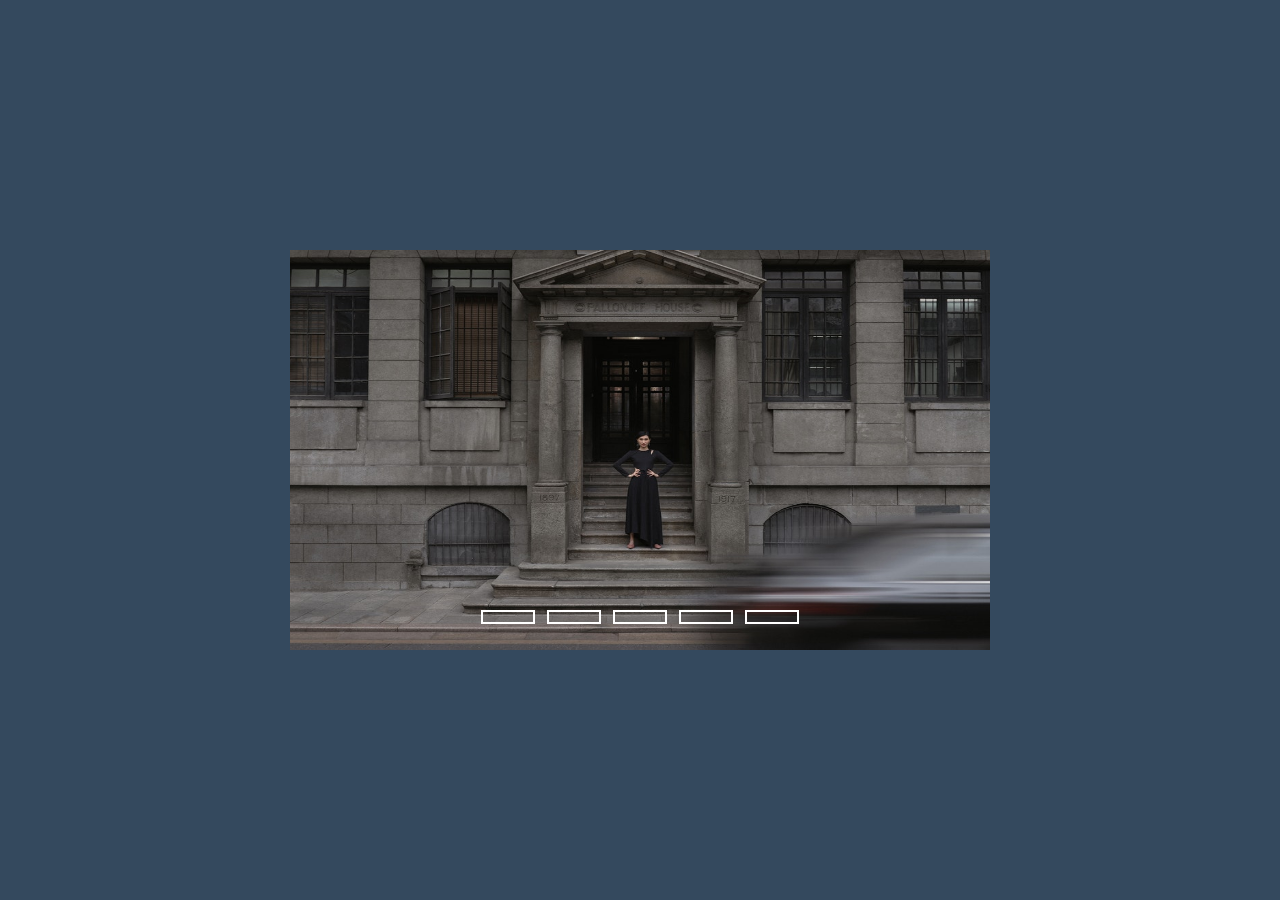
<file: slider-8/index.html>
<!DOCTYPE html>
<html lang="en" dir="ltr">
  <head>
    <meta charset="utf-8">
    <title></title>
    <link rel="stylesheet" href="style.css">
  </head>
  <body>
    <div class="slidershow middle">

      <div class="slides">
        <input type="radio" name="r" id="r1" checked>
        <input type="radio" name="r" id="r2">
        <input type="radio" name="r" id="r3">
        <input type="radio" name="r" id="r4">
        <input type="radio" name="r" id="r5">
        <div class="slide s1">
          <img src="1.jpg" alt="">
        </div>
        <div class="slide">
          <img src="2.jpg" alt="">
        </div>
        <div class="slide">
          <img src="3.jpg" alt="">
        </div>
        <div class="slide">
          <img src="4.jpg" alt="">
        </div>
        <div class="slide">
          <img src="5.jpg" alt="">
        </div>
      </div>

      <div class="navigation">
        <label for="r1" class="bar"></label>
        <label for="r2" class="bar"></label>
        <label for="r3" class="bar"></label>
        <label for="r4" class="bar"></label>
        <label for="r5" class="bar"></label>
      </div>
    </div>
  </body>
</html>
</file>
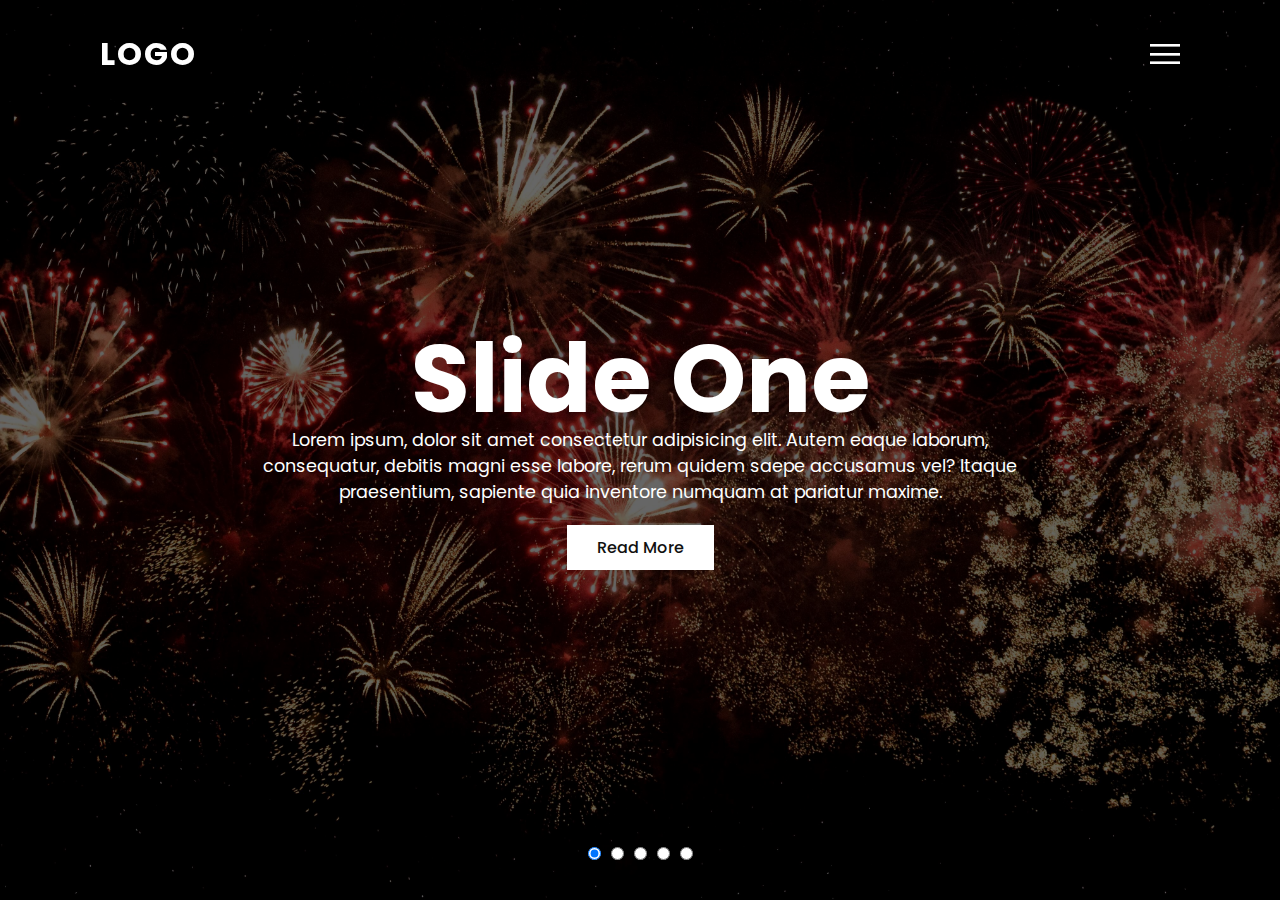
<file: slider-9/index.html>
<!DOCTYPE html>
<html lang="en">
<head>
    <meta charset="UTF-8">
    <meta name="viewport" content="width=device-width, initial-scale=1.0">
    <title>Document</title>
    <link rel="stylesheet" href="style.css">
</head>
<body>

    <header>
        <a href="#" class="logo">Logo</a>
        <div class="toggle"></div>
    </header>

    <div class="slider">
        <input type="radio" name="slider" checked="checked">
        <div class="imgBx">
            <img loading="lazy" src="./img/img1.jpg" alt="">
            <div class="content">
                <h2>Slide One</h2>
                <p>Lorem ipsum, dolor sit amet consectetur adipisicing elit. Autem eaque laborum, consequatur, debitis magni esse labore, rerum quidem saepe accusamus vel? Itaque praesentium, sapiente quia inventore numquam at pariatur maxime.</p>
                <a href="#">Read More</a>
            </div>
        </div>

        <input type="radio" name="slider">
        <div class="imgBx">
            <img loading="lazy" src="./img/img2.jpg" alt="">
            <div class="content">
                <h2>Slide Two</h2>
                <p>Lorem ipsum, dolor sit amet consectetur adipisicing elit. Autem eaque laborum, consequatur, debitis magni esse labore, rerum quidem saepe accusamus vel? Itaque praesentium, sapiente quia inventore numquam at pariatur maxime.</p>
                <a href="#">Read More</a>
            </div>
        </div>

        <input type="radio" name="slider">
        <div class="imgBx">
            <img loading="lazy" src="./img/img3.jpg" alt="">
            <div class="content">
                <h2>Slide Three</h2>
                <p>Lorem ipsum, dolor sit amet consectetur adipisicing elit. Autem eaque laborum, consequatur, debitis magni esse labore, rerum quidem saepe accusamus vel? Itaque praesentium, sapiente quia inventore numquam at pariatur maxime.</p>
                <a href="#">Read More</a>
            </div>
        </div>

        <input type="radio" name="slider">
        <div class="imgBx">
            <img loading="lazy" src="./img/img4.jpg" alt="">
            <div class="content">
                <h2>Slide Four</h2>
                <p>Lorem ipsum, dolor sit amet consectetur adipisicing elit. Autem eaque laborum, consequatur, debitis magni esse labore, rerum quidem saepe accusamus vel? Itaque praesentium, sapiente quia inventore numquam at pariatur maxime.</p>
                <a href="#">Read More</a>
            </div>
        </div>

        <input type="radio" name="slider">
        <div class="imgBx">
            <img loading="lazy" src="./img/img5.jpg" alt="">
            <div class="content">
                <h2>Slide Five</h2>
                <p>Lorem ipsum, dolor sit amet consectetur adipisicing elit. Autem eaque laborum, consequatur, debitis magni esse labore, rerum quidem saepe accusamus vel? Itaque praesentium, sapiente quia inventore numquam at pariatur maxime.</p>
                <a href="#">Read More</a>
            </div>
        </div>
    </div>
    
</body>
</html>
</file>
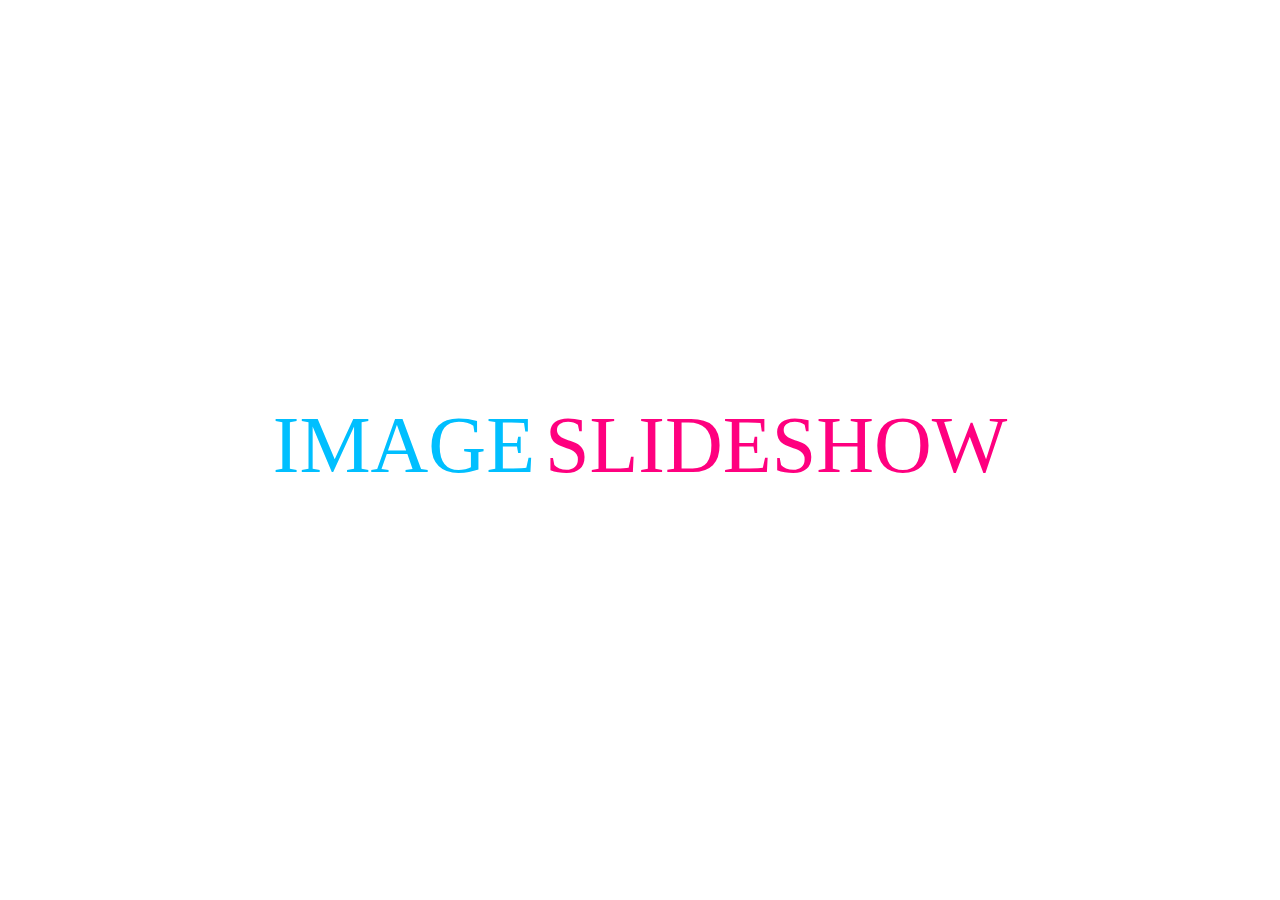
<file: slider-2/example/index.html>
<!doctype html>
<html>
<head>
 
    <title>jQuery mkinfinite Plugin Demo</title>
    <style>
 

html, body {
	height: 100%;
	margin: 0px;
	padding: 0px;
}

body {
	 
	min-width: 999px;
}

header {
	height: 100%;
	position: relative;
}

header div.content {
	width: 100%;
	position: absolute;
	left: 0px;
	right: 0px;
	top: 50%;
	max-width: none;
	height: 190px;
	margin-top: -95px;
	background: rgba(255,255,255,0.8);
	text-align: center;
    font-size: 80px;
    font-family: impact;
    
}

 

.color-1 {
	color: #00bfff;
    line-height: 180px;
}

.color-2 {
	color: #ff007f;
    margin-left: 10px;
}
    
    </style>
</head>
	<body>
		<header>
			<div class="content">
				  <span class="color-1">IMAGE</span><span class="color-2">SLIDESHOW</span> </div>
			 
		</header>
    
		<script src="http://code.jquery.com/jquery-1.11.3.min.js"></script>
		
		<script type="text/javascript" src="../src/jquery.mkinfinite.js"></script>
		
		<script type="text/javascript">
			$(document).ready(function(){
				$('header').mkinfinite({
					maxZoom:       1.4,
					animationTime: 4000,
					imagesRatio:   (960 / 720),
					isFixedBG:     true,
					zoomIn:        true,
					imagesList:    new Array(
						'https://images.pexels.com/photos/1368389/pexels-photo-1368389.jpeg?cs=srgb&dl=dawn-dusk-fog-1368389.jpg&fm=jpg',
						'https://images.pexels.com/photos/1677358/pexels-photo-1677358.jpeg?cs=srgb&dl=aerial-shot-bird-s-eye-view-buildings-1677358.jpg&fm=jpg',
                        
						'https://images.pexels.com/photos/1141853/pexels-photo-1141853.jpeg?cs=srgb&dl=architecture-bridge-fog-1141853.jpg&fm=jpg',
						'https://images.pexels.com/photos/1115487/pexels-photo-1115487.jpeg?cs=srgb&dl=dawn-daylight-hill-1115487.jpg&fm=jpg'
					)
				});
			});
		</script>
	</body>
</html>
</file>
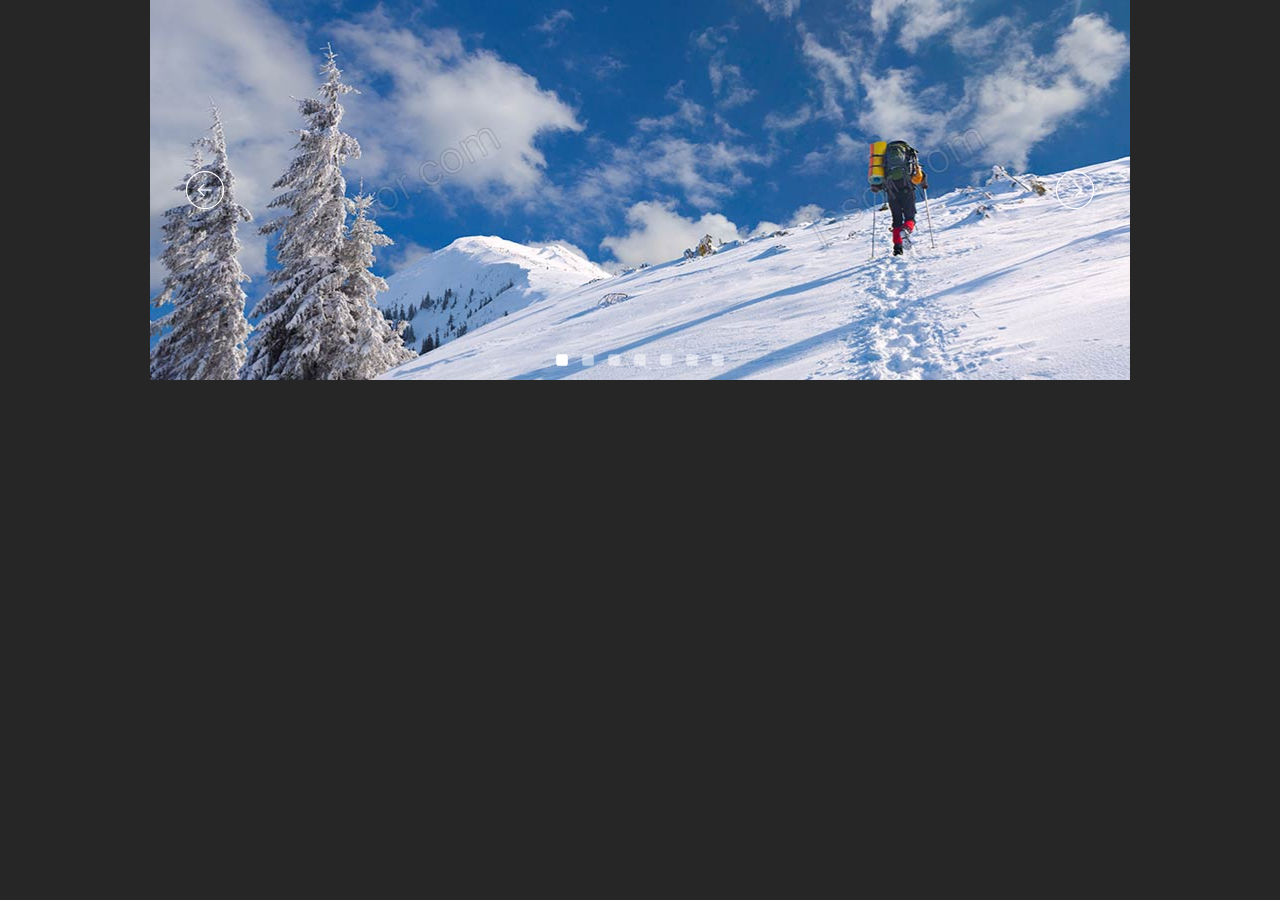
<file: slider-5/demos-jquery/banner-rotator.html>
﻿<!DOCTYPE html>
<html xmlns="http://www.w3.org/1999/xhtml">
<head>
    <meta name="viewport" content="width=device-width, initial-scale=1" />
    <title>Banner Rotator - Jssor Slider</title>
</head>
<body style="margin:0;padding:0;font-family: -apple-system, BlinkMacSystemFont, 'Segoe UI', Helvetica, Arial, sans-serif, 'Apple Color Emoji', 'Segoe UI Emoji', 'Segoe UI Symbol'; background-color: #262626;">

    <!-- #region Jssor Slider Begin -->
    <!-- Generator: Jssor Slider Maker -->
    <!-- Source: https://www.jssor.com -->
    <script type="text/javascript" src="../js/jquery-1.9.1.min.js"></script>
    <script type="text/javascript" src="../js/jssor.slider.min.js"></script>
    <script type="text/javascript">
        jQuery(document).ready(function ($) {

            var jssor_1_SlideshowTransitions = [
              {$Duration:500,$Delay:30,$Cols:8,$Rows:4,$Clip:15,$SlideOut:true,$Formation:$JssorSlideshowFormations$.$FormationStraightStairs,$Assembly:2049,$Easing:$Jease$.$OutQuad},
              {$Duration:500,$Delay:80,$Cols:8,$Rows:4,$Clip:15,$SlideOut:true,$Easing:$Jease$.$OutQuad},
              {$Duration:1000,x:-0.2,$Delay:40,$Cols:12,$SlideOut:true,$Formation:$JssorSlideshowFormations$.$FormationStraight,$Assembly:260,$Easing:{$Left:$Jease$.$InOutExpo,$Opacity:$Jease$.$InOutQuad},$Opacity:2,$Outside:true,$Round:{$Top:0.5}},
              {$Duration:2000,y:-1,$Delay:60,$Cols:15,$SlideOut:true,$Formation:$JssorSlideshowFormations$.$FormationStraight,$Easing:$Jease$.$OutJump,$Round:{$Top:1.5}},
              {$Duration:1200,x:0.2,y:-0.1,$Delay:20,$Cols:8,$Rows:4,$Clip:15,$During:{$Left:[0.3,0.7],$Top:[0.3,0.7]},$Formation:$JssorSlideshowFormations$.$FormationStraightStairs,$Assembly:260,$Easing:{$Left:$Jease$.$InWave,$Top:$Jease$.$InWave,$Clip:$Jease$.$OutQuad},$Round:{$Left:1.3,$Top:2.5}}
            ];

            var jssor_1_options = {
              $AutoPlay: 1,
              $SlideshowOptions: {
                $Class: $JssorSlideshowRunner$,
                $Transitions: jssor_1_SlideshowTransitions,
                $TransitionsOrder: 1
              },
              $ArrowNavigatorOptions: {
                $Class: $JssorArrowNavigator$
              },
              $BulletNavigatorOptions: {
                $Class: $JssorBulletNavigator$
              }
            };

            var jssor_1_slider = new $JssorSlider$("jssor_1", jssor_1_options);

            /*#region responsive code begin*/

            var MAX_WIDTH = 980;

            function ScaleSlider() {
                var containerElement = jssor_1_slider.$Elmt.parentNode;
                var containerWidth = containerElement.clientWidth;

                if (containerWidth) {

                    var expectedWidth = Math.min(MAX_WIDTH || containerWidth, containerWidth);

                    jssor_1_slider.$ScaleWidth(expectedWidth);
                }
                else {
                    window.setTimeout(ScaleSlider, 30);
                }
            }

            ScaleSlider();

            $(window).bind("load", ScaleSlider);
            $(window).bind("resize", ScaleSlider);
            $(window).bind("orientationchange", ScaleSlider);
            /*#endregion responsive code end*/
        });
    </script>
    <style>
        /* jssor slider loading skin spin css */
        .jssorl-009-spin img {
            animation-name: jssorl-009-spin;
            animation-duration: 1.6s;
            animation-iteration-count: infinite;
            animation-timing-function: linear;
        }

        @keyframes jssorl-009-spin {
            from {
                transform: rotate(0deg);
            }

            to {
                transform: rotate(360deg);
            }
        }


        .jssorb053 .i {position:absolute;cursor:pointer;}
        .jssorb053 .i .b {fill:#fff;fill-opacity:0.5;}
        .jssorb053 .i:hover .b {fill-opacity:.7;}
        .jssorb053 .iav .b {fill-opacity: 1;}
        .jssorb053 .i.idn {opacity:.3;}

        .jssora093 {display:block;position:absolute;cursor:pointer;}
        .jssora093 .c {fill:none;stroke:#fff;stroke-width:400;stroke-miterlimit:10;}
        .jssora093 .a {fill:none;stroke:#fff;stroke-width:400;stroke-miterlimit:10;}
        .jssora093:hover {opacity:.8;}
        .jssora093.jssora093dn {opacity:.6;}
        .jssora093.jssora093ds {opacity:.3;pointer-events:none;}
    </style>
    <div id="jssor_1" style="position:relative;margin:0 auto;top:0px;left:0px;width:980px;height:380px;overflow:hidden;visibility:hidden;">
        <!-- Loading Screen -->
        <div data-u="loading" class="jssorl-009-spin" style="position:absolute;top:0px;left:0px;width:100%;height:100%;text-align:center;background-color:rgba(0,0,0,0.7);">
            <img style="margin-top:-19px;position:relative;top:50%;width:38px;height:38px;" src="../svg/loading/static-svg/spin.svg" />
        </div>
        <div data-u="slides" style="cursor:default;position:relative;top:0px;left:0px;width:980px;height:380px;overflow:hidden;">
            <div>
                <img data-u="image" src="../img/gallery/980x380/011.jpg" />
            </div>
            <div>
                <img data-u="image" src="../img/gallery/980x380/012.jpg" />
            </div>
            <div>
                <img data-u="image" src="../img/gallery/980x380/013.jpg" />
            </div>
            <div>
                <img data-u="image" src="../img/gallery/980x380/014.jpg" />
            </div>
            <div>
                <img data-u="image" src="../img/gallery/980x380/015.jpg" />
            </div>
            <div>
                <img data-u="image" src="../img/gallery/980x380/016.jpg" />
            </div>
            <div style="background-color:#ff7c28;">
                <div style="position:absolute;top:50px;left:50px;width:450px;height:62px;z-index:0;font-size:16px;color:#000000;line-height:24px;text-align:left;padding:5px;box-sizing:border-box;">Photos in this slider are to demostrate jssor slider,<br />
                    which are not licensed for any other purpose.
                </div>
            </div>
        </div>
        <!-- Bullet Navigator -->
        <div data-u="navigator" class="jssorb053" style="position:absolute;bottom:12px;right:12px;" data-autocenter="1" data-scale="0.5" data-scale-bottom="0.75">
            <div data-u="prototype" class="i" style="width:16px;height:16px;">
                <svg viewBox="0 0 16000 16000" style="position:absolute;top:0;left:0;width:100%;height:100%;">
                    <path class="b" d="M11400,13800H4600c-1320,0-2400-1080-2400-2400V4600c0-1320,1080-2400,2400-2400h6800 c1320,0,2400,1080,2400,2400v6800C13800,12720,12720,13800,11400,13800z"></path>
                </svg>
            </div>
        </div>
        <!-- Arrow Navigator -->
        <div data-u="arrowleft" class="jssora093" style="width:50px;height:50px;top:0px;left:30px;" data-autocenter="2" data-scale="0.75" data-scale-left="0.75">
            <svg viewBox="0 0 16000 16000" style="position:absolute;top:0;left:0;width:100%;height:100%;">
                <circle class="c" cx="8000" cy="8000" r="5920"></circle>
                <polyline class="a" points="7777.8,6080 5857.8,8000 7777.8,9920 "></polyline>
                <line class="a" x1="10142.2" y1="8000" x2="5857.8" y2="8000"></line>
            </svg>
        </div>
        <div data-u="arrowright" class="jssora093" style="width:50px;height:50px;top:0px;right:30px;" data-autocenter="2" data-scale="0.75" data-scale-right="0.75">
            <svg viewBox="0 0 16000 16000" style="position:absolute;top:0;left:0;width:100%;height:100%;">
                <circle class="c" cx="8000" cy="8000" r="5920"></circle>
                <polyline class="a" points="8222.2,6080 10142.2,8000 8222.2,9920 "></polyline>
                <line class="a" x1="5857.8" y1="8000" x2="10142.2" y2="8000"></line>
            </svg>
        </div>
    </div>
    <!-- #endregion Jssor Slider End -->
</body>
</html>
</file>
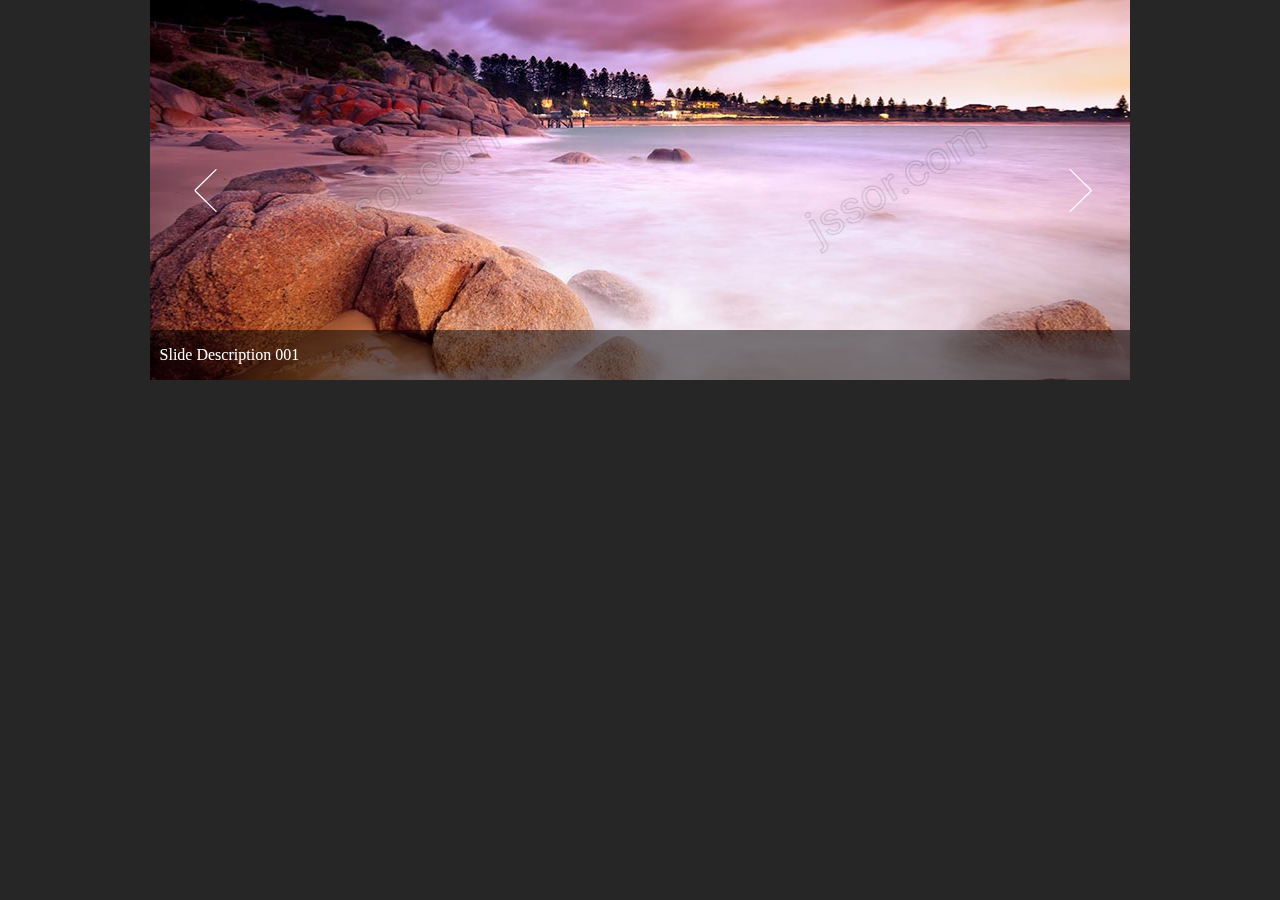
<file: slider-5/demos-jquery/banner-slider.html>
﻿<!DOCTYPE html>
<html xmlns="http://www.w3.org/1999/xhtml">
<head>
    <meta name="viewport" content="width=device-width, initial-scale=1" />
    <title>Banner Slider - Jssor Slider</title>
</head>
<body style="margin:0;padding:0;font-family: -apple-system, BlinkMacSystemFont, 'Segoe UI', Helvetica, Arial, sans-serif, 'Apple Color Emoji', 'Segoe UI Emoji', 'Segoe UI Symbol'; background-color: #262626;">
    
    <!-- #region Jssor Slider Begin -->
    <!-- Generator: Jssor Slider Maker -->
    <!-- Source: https://www.jssor.com -->
    <script type="text/javascript" src="../js/jquery-1.9.1.min.js"></script>
    <script type="text/javascript" src="../js/jssor.slider.min.js"></script>
    <script type="text/javascript">
        jQuery(document).ready(function ($) {

            var jssor_1_SlideshowTransitions = [
              {$Duration:1200,x:-0.3,$During:{$Left:[0.3,0.7]},$Easing:{$Left:$Jease$.$InCubic,$Opacity:$Jease$.$Linear},$Opacity:2},
              {$Duration:1200,x:0.3,$SlideOut:true,$Easing:{$Left:$Jease$.$InCubic,$Opacity:$Jease$.$Linear},$Opacity:2}
            ];

            var jssor_1_options = {
              $AutoPlay: 1,
              $SlideshowOptions: {
                $Class: $JssorSlideshowRunner$,
                $Transitions: jssor_1_SlideshowTransitions,
                $TransitionsOrder: 1
              },
              $ArrowNavigatorOptions: {
                $Class: $JssorArrowNavigator$
              },
              $ThumbnailNavigatorOptions: {
                $Class: $JssorThumbnailNavigator$,
                $Orientation: 2,
                $NoDrag: true
              }
            };

            var jssor_1_slider = new $JssorSlider$("jssor_1", jssor_1_options);

            /*#region responsive code begin*/

            var MAX_WIDTH = 980;

            function ScaleSlider() {
                var containerElement = jssor_1_slider.$Elmt.parentNode;
                var containerWidth = containerElement.clientWidth;

                if (containerWidth) {

                    var expectedWidth = Math.min(MAX_WIDTH || containerWidth, containerWidth);

                    jssor_1_slider.$ScaleWidth(expectedWidth);
                }
                else {
                    window.setTimeout(ScaleSlider, 30);
                }
            }

            ScaleSlider();

            $(window).bind("load", ScaleSlider);
            $(window).bind("resize", ScaleSlider);
            $(window).bind("orientationchange", ScaleSlider);
            /*#endregion responsive code end*/
        });
    </script>
    <style>
        /* jssor slider loading skin spin css */
        .jssorl-009-spin img {
            animation-name: jssorl-009-spin;
            animation-duration: 1.6s;
            animation-iteration-count: infinite;
            animation-timing-function: linear;
        }

        @keyframes jssorl-009-spin {
            from {
                transform: rotate(0deg);
            }

            to {
                transform: rotate(360deg);
            }
        }


        .jssora061 {display:block;position:absolute;cursor:pointer;}
        .jssora061 .a {fill:none;stroke:#fff;stroke-width:360;stroke-linecap:round;}
        .jssora061:hover {opacity:.8;}
        .jssora061.jssora061dn {opacity:.5;}
        .jssora061.jssora061ds {opacity:.3;pointer-events:none;}
    </style>
    <div id="jssor_1" style="position:relative;margin:0 auto;top:0px;left:0px;width:980px;height:380px;overflow:hidden;visibility:hidden;">
        <!-- Loading Screen -->
        <div data-u="loading" class="jssorl-009-spin" style="position:absolute;top:0px;left:0px;width:100%;height:100%;text-align:center;background-color:rgba(0,0,0,0.7);">
            <img style="margin-top:-19px;position:relative;top:50%;width:38px;height:38px;" src="../svg/loading/static-svg/spin.svg" />
        </div>
        <div data-u="slides" style="cursor:default;position:relative;top:0px;left:0px;width:980px;height:380px;overflow:hidden;">
            <div>
                <img data-u="image" src="../img/gallery/980x380/045.jpg" />
                <div data-u="thumb">Slide Description 001</div>
            </div>
            <div>
                <img data-u="image" src="../img/gallery/980x380/043.jpg" />
                <div data-u="thumb">Slide Description 002</div>
            </div>
            <div>
                <img data-u="image" src="../img/gallery/980x380/046.jpg" />
                <div data-u="thumb">Slide Description 003</div>
            </div>
            <div>
                <img data-u="image" src="../img/gallery/980x380/047.jpg" />
                <div data-u="thumb">Slide Description 004</div>
            </div>
            <div>
                <img data-u="image" src="../img/gallery/980x380/048.jpg" />
                <div data-u="thumb">Slide Description 005</div>
            </div>
            <div>
                <img data-u="image" src="../img/gallery/980x380/044.jpg" />
                <div data-u="thumb">Slide Description 006</div>
            </div>
            <div>
                <img data-u="image" src="../img/gallery/980x380/050.jpg" />
                <div data-u="thumb">Slide Description 007</div>
            </div>
            <div>
                <img data-u="image" src="../img/gallery/980x380/049.jpg" />
                <div data-u="thumb">Slide Description 008</div>
            </div>
            <div>
                <img data-u="image" src="../img/gallery/980x380/052.jpg" />
                <div data-u="thumb">Slide Description 009</div>
            </div>
            <div>
                <img data-u="image" src="../img/gallery/980x380/051.jpg" />
                <div data-u="thumb">Slide Description 010</div>
            </div>
            <div style="background-color:#ff7c28;">
                <div style="position:absolute;top:50px;left:50px;width:450px;height:62px;z-index:0;font-size:16px;color:#000000;line-height:24px;text-align:left;padding:5px;box-sizing:border-box;">Photos in this slider are to demostrate jssor slider,<br />
                    which are not licensed for any other purpose.
                </div>
                <div data-u="thumb">Terms of use photos in this slider</div>
            </div>
        </div>
        <!-- Thumbnail Navigator -->
        <div data-u="thumbnavigator" style="position:absolute;bottom:0px;left:0px;width:980px;height:50px;color:#FFF;overflow:hidden;cursor:default;background-color:rgba(0,0,0,.5);">
            <div data-u="slides">
                <div data-u="prototype" style="position:absolute;top:0;left:0;width:980px;height:50px;">
                    <div data-u="thumbnailtemplate" style="position:absolute;top:0;left:0;width:100%;height:100%;font-family:verdana;font-weight:normal;line-height:50px;font-size:16px;padding-left:10px;box-sizing:border-box;"></div>
                </div>
            </div>
        </div>
        <!-- Arrow Navigator -->
        <div data-u="arrowleft" class="jssora061" style="width:55px;height:55px;top:0px;left:25px;" data-autocenter="2" data-scale="0.75" data-scale-left="0.75">
            <svg viewBox="0 0 16000 16000" style="position:absolute;top:0;left:0;width:100%;height:100%;">
                <path class="a" d="M11949,1919L5964.9,7771.7c-127.9,125.5-127.9,329.1,0,454.9L11949,14079"></path>
            </svg>
        </div>
        <div data-u="arrowright" class="jssora061" style="width:55px;height:55px;top:0px;right:25px;" data-autocenter="2" data-scale="0.75" data-scale-right="0.75">
            <svg viewBox="0 0 16000 16000" style="position:absolute;top:0;left:0;width:100%;height:100%;">
                <path class="a" d="M5869,1919l5984.1,5852.7c127.9,125.5,127.9,329.1,0,454.9L5869,14079"></path>
            </svg>
        </div>
    </div>
    <!-- #endregion Jssor Slider End -->
</body>
</html>
</file>
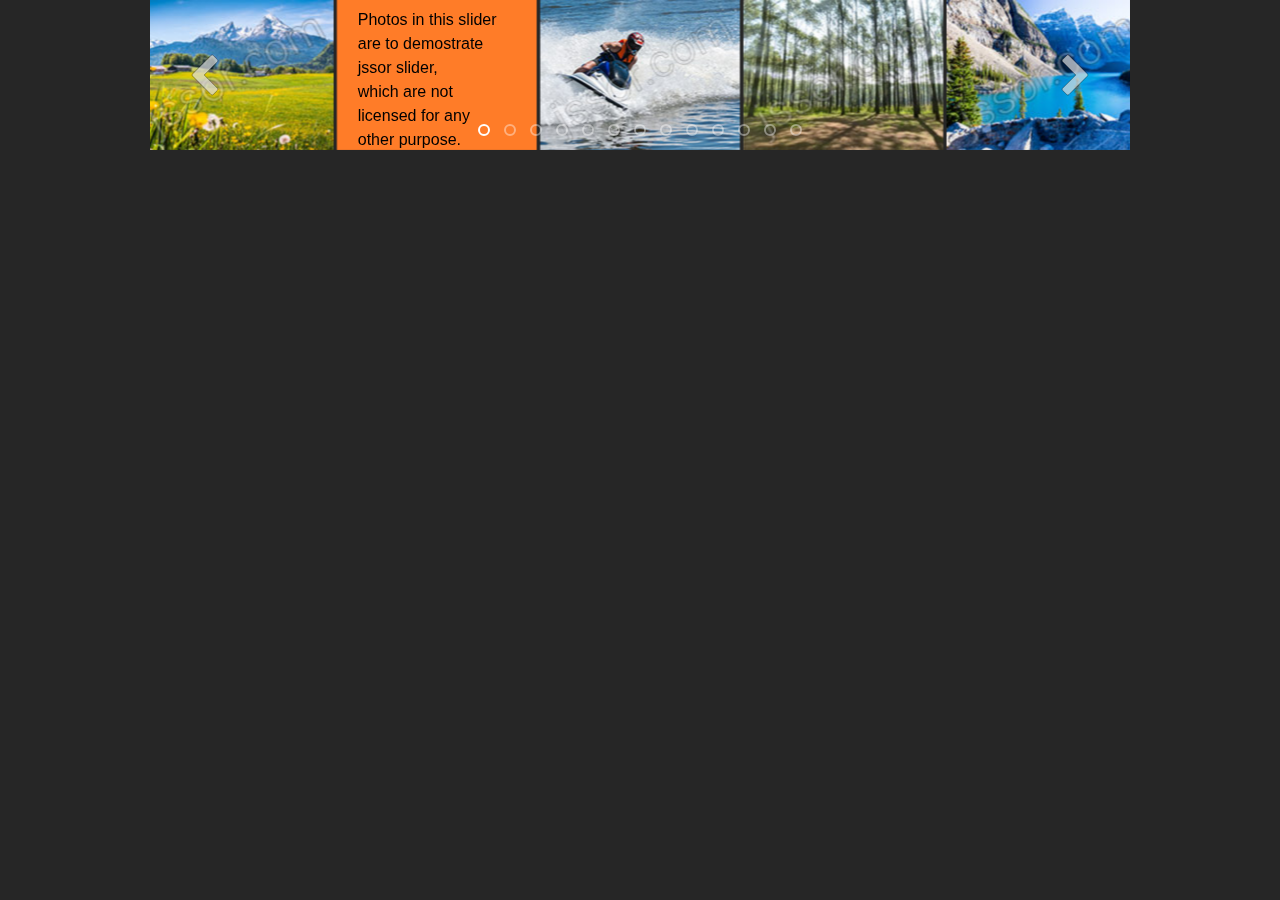
<file: slider-5/demos-jquery/carousel-slider.html>
﻿<!DOCTYPE html>
<html xmlns="http://www.w3.org/1999/xhtml">
<head>
    <meta name="viewport" content="width=device-width, initial-scale=1" />
    <title>Carousel - Jssor Slider</title>
</head>
<body style="margin:0;padding:0;font-family: -apple-system, BlinkMacSystemFont, 'Segoe UI', Helvetica, Arial, sans-serif, 'Apple Color Emoji', 'Segoe UI Emoji', 'Segoe UI Symbol'; background-color: #262626;">

    <!-- #region Jssor Slider Begin -->
    <!-- Generator: Jssor Slider Maker -->
    <!-- Source: https://www.jssor.com -->
    <script type="text/javascript" src="../js/jquery-1.9.1.min.js"></script>
    <script type="text/javascript" src="../js/jssor.slider.min.js"></script>
    <script type="text/javascript">
        jQuery(document).ready(function ($) {

            var jssor_1_options = {
              $AutoPlay: 1,
              $AutoPlaySteps: 4,
              $SlideDuration: 160,
              $SlideWidth: 200,
              $SlideSpacing: 3,
              $ArrowNavigatorOptions: {
                $Class: $JssorArrowNavigator$,
                $Steps: 5
              },
              $BulletNavigatorOptions: {
                $Class: $JssorBulletNavigator$
              }
            };

            var jssor_1_slider = new $JssorSlider$("jssor_1", jssor_1_options);

            /*#region responsive code begin*/

            var MAX_WIDTH = 980;

            function ScaleSlider() {
                var containerElement = jssor_1_slider.$Elmt.parentNode;
                var containerWidth = containerElement.clientWidth;

                if (containerWidth) {

                    var expectedWidth = Math.min(MAX_WIDTH || containerWidth, containerWidth);

                    jssor_1_slider.$ScaleWidth(expectedWidth);
                }
                else {
                    window.setTimeout(ScaleSlider, 30);
                }
            }

            ScaleSlider();

            $(window).bind("load", ScaleSlider);
            $(window).bind("resize", ScaleSlider);
            $(window).bind("orientationchange", ScaleSlider);
            /*#endregion responsive code end*/
        });
    </script>
    <style>
        /* jssor slider loading skin spin css */
        .jssorl-009-spin img {
            animation-name: jssorl-009-spin;
            animation-duration: 1.6s;
            animation-iteration-count: infinite;
            animation-timing-function: linear;
        }

        @keyframes jssorl-009-spin {
            from {
                transform: rotate(0deg);
            }

            to {
                transform: rotate(360deg);
            }
        }


        .jssorb057 .i {position:absolute;cursor:pointer;}
        .jssorb057 .i .b {fill:none;stroke:#fff;stroke-width:2000;stroke-miterlimit:10;stroke-opacity:0.4;}
        .jssorb057 .i:hover .b {stroke-opacity:.7;}
        .jssorb057 .iav .b {stroke-opacity: 1;}
        .jssorb057 .i.idn {opacity:.3;}

        .jssora073 {display:block;position:absolute;cursor:pointer;}
        .jssora073 .a {fill:#ddd;fill-opacity:.7;stroke:#000;stroke-width:160;stroke-miterlimit:10;stroke-opacity:.7;}
        .jssora073:hover {opacity:.8;}
        .jssora073.jssora073dn {opacity:.4;}
        .jssora073.jssora073ds {opacity:.3;pointer-events:none;}
    </style>
    <div id="jssor_1" style="position:relative;margin:0 auto;top:0px;left:0px;width:980px;height:150px;overflow:hidden;visibility:hidden;">
        <!-- Loading Screen -->
        <div data-u="loading" class="jssorl-009-spin" style="position:absolute;top:0px;left:0px;width:100%;height:100%;text-align:center;background-color:rgba(0,0,0,0.7);">
            <img style="margin-top:-19px;position:relative;top:50%;width:38px;height:38px;" src="../svg/loading/static-svg/spin.svg" />
        </div>
        <div data-u="slides" style="cursor:default;position:relative;top:0px;left:0px;width:980px;height:150px;overflow:hidden;">
            <div>
                <img data-u="image" src="../img/gallery/200x150/001.jpg" />
            </div>
            <div>
                <img data-u="image" src="../img/gallery/200x150/005.jpg" />
            </div>
            <div>
                <img data-u="image" src="../img/gallery/200x150/006.jpg" />
            </div>
            <div>
                <img data-u="image" src="../img/gallery/200x150/007.jpg" />
            </div>
            <div>
                <img data-u="image" src="../img/gallery/200x150/008.jpg" />
            </div>
            <div>
                <img data-u="image" src="../img/gallery/200x150/009.jpg" />
            </div>
            <div>
                <img data-u="image" src="../img/gallery/200x150/010.jpg" />
            </div>
            <div>
                <img data-u="image" src="../img/gallery/200x150/011.jpg" />
            </div>
            <div>
                <img data-u="image" src="../img/gallery/200x150/024.jpg" />
            </div>
            <div>
                <img data-u="image" src="../img/gallery/200x150/025.jpg" />
            </div>
            <div>
                <img data-u="image" src="../img/gallery/200x150/026.jpg" />
            </div>
            <div>
                <img data-u="image" src="../img/gallery/200x150/027.jpg" />
            </div>
            <div style="background-color:#ff7c28;">
                <div style="position:absolute;top:3px;left:16px;width:150px;height:62px;z-index:0;font-size:16px;color:#000000;line-height:24px;text-align:left;padding:5px;box-sizing:border-box;">Photos in this slider are to demostrate jssor slider,<br />
                    which are not licensed for any other purpose.
                </div>
            </div>
        </div>
        <!-- Bullet Navigator -->
        <div data-u="navigator" class="jssorb057" style="position:absolute;bottom:12px;right:12px;" data-autocenter="1" data-scale="0.5" data-scale-bottom="0.75">
            <div data-u="prototype" class="i" style="width:16px;height:16px;">
                <svg viewBox="0 0 16000 16000" style="position:absolute;top:0;left:0;width:100%;height:100%;">
                    <circle class="b" cx="8000" cy="8000" r="5000"></circle>
                </svg>
            </div>
        </div>
        <!-- Arrow Navigator -->
        <div data-u="arrowleft" class="jssora073" style="width:50px;height:50px;top:0px;left:30px;" data-autocenter="2" data-scale="0.75" data-scale-left="0.75">
            <svg viewBox="0 0 16000 16000" style="position:absolute;top:0;left:0;width:100%;height:100%;">
                <path class="a" d="M4037.7,8357.3l5891.8,5891.8c100.6,100.6,219.7,150.9,357.3,150.9s256.7-50.3,357.3-150.9 l1318.1-1318.1c100.6-100.6,150.9-219.7,150.9-357.3c0-137.6-50.3-256.7-150.9-357.3L7745.9,8000l4216.4-4216.4 c100.6-100.6,150.9-219.7,150.9-357.3c0-137.6-50.3-256.7-150.9-357.3l-1318.1-1318.1c-100.6-100.6-219.7-150.9-357.3-150.9 s-256.7,50.3-357.3,150.9L4037.7,7642.7c-100.6,100.6-150.9,219.7-150.9,357.3C3886.8,8137.6,3937.1,8256.7,4037.7,8357.3 L4037.7,8357.3z"></path>
            </svg>
        </div>
        <div data-u="arrowright" class="jssora073" style="width:50px;height:50px;top:0px;right:30px;" data-autocenter="2" data-scale="0.75" data-scale-right="0.75">
            <svg viewBox="0 0 16000 16000" style="position:absolute;top:0;left:0;width:100%;height:100%;">
                <path class="a" d="M11962.3,8357.3l-5891.8,5891.8c-100.6,100.6-219.7,150.9-357.3,150.9s-256.7-50.3-357.3-150.9 L4037.7,12931c-100.6-100.6-150.9-219.7-150.9-357.3c0-137.6,50.3-256.7,150.9-357.3L8254.1,8000L4037.7,3783.6 c-100.6-100.6-150.9-219.7-150.9-357.3c0-137.6,50.3-256.7,150.9-357.3l1318.1-1318.1c100.6-100.6,219.7-150.9,357.3-150.9 s256.7,50.3,357.3,150.9l5891.8,5891.8c100.6,100.6,150.9,219.7,150.9,357.3C12113.2,8137.6,12062.9,8256.7,11962.3,8357.3 L11962.3,8357.3z"></path>
            </svg>
        </div>
    </div>
    <!-- #endregion Jssor Slider End -->
</body>
</html>
</file>
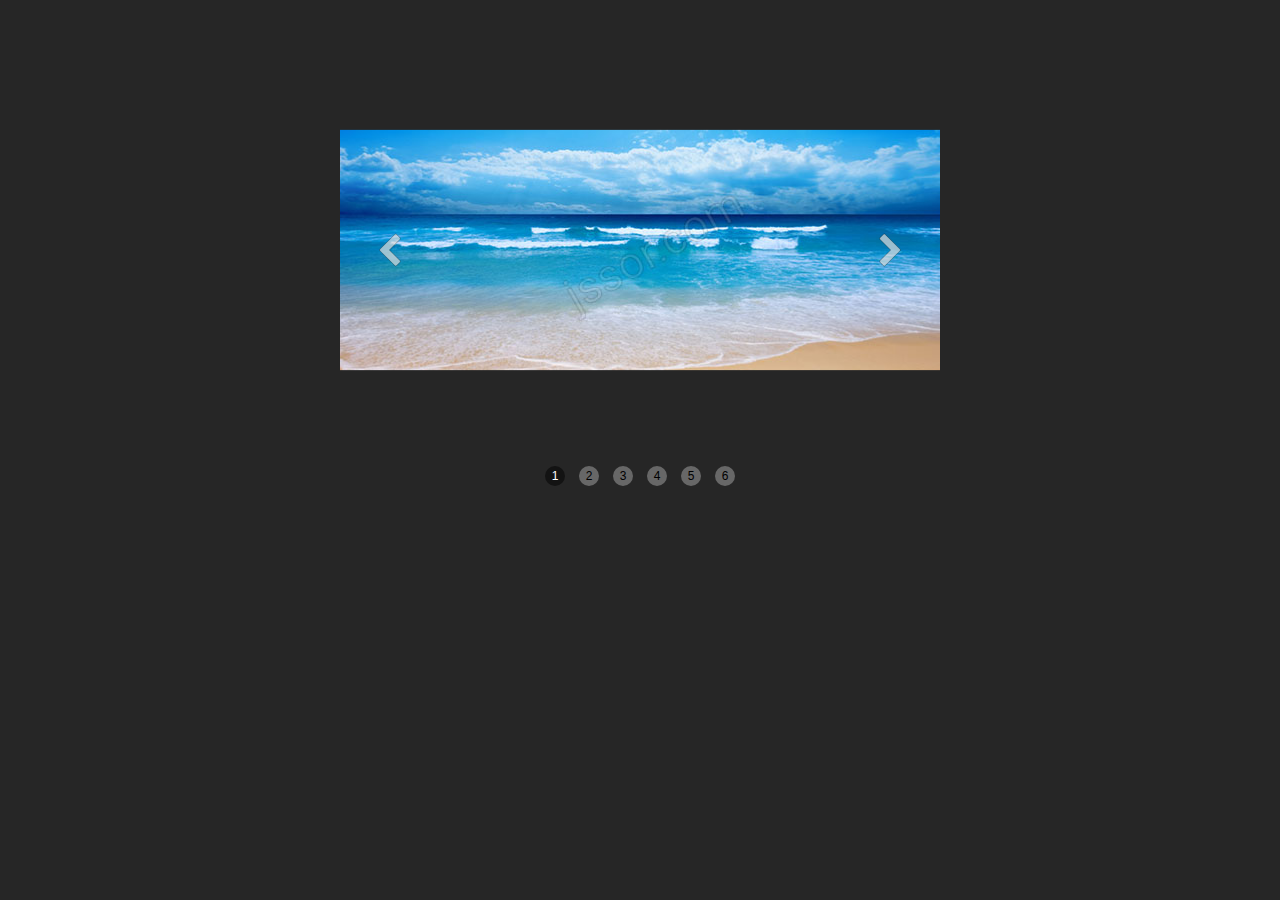
<file: slider-5/demos-jquery/different-size-photo-slider.html>
﻿<!DOCTYPE html>
<html xmlns="http://www.w3.org/1999/xhtml">
<head>
    <meta name="viewport" content="width=device-width, initial-scale=1" />
    <title>Different Size Photo Sldier - Jssor Slider</title>
</head>
<body style="margin:0;padding:0;font-family: -apple-system, BlinkMacSystemFont, 'Segoe UI', Helvetica, Arial, sans-serif, 'Apple Color Emoji', 'Segoe UI Emoji', 'Segoe UI Symbol'; background-color: #262626;">
    
    <!-- #region Jssor Slider Begin -->
    <!-- Generator: Jssor Slider Maker -->
    <!-- Source: https://www.jssor.com -->
    <script type="text/javascript" src="../js/jquery-1.9.1.min.js"></script>
    <script type="text/javascript" src="../js/jssor.slider.min.js"></script>
    <script type="text/javascript">
        jQuery(document).ready(function ($) {

            var jssor_1_SlideshowTransitions = [
              {$Duration:1400,x:0.25,$Zoom:1.5,$Easing:{$Left:$Jease$.$InWave,$Zoom:$Jease$.$InSine},$Opacity:2,$ZIndex:-10,$Brother:{$Duration:1400,x:-0.25,$Zoom:1.5,$Easing:{$Left:$Jease$.$InWave,$Zoom:$Jease$.$InSine},$Opacity:2,$ZIndex:-10}},
              {$Duration:1500,x:0.5,$Cols:2,$ChessMode:{$Column:3},$Easing:{$Left:$Jease$.$InOutCubic},$Opacity:2,$Brother:{$Duration:1500,$Opacity:2}},
              {$Duration:1500,x:0.3,$During:{$Left:[0.6,0.4]},$Easing:{$Left:$Jease$.$InQuad,$Opacity:$Jease$.$Linear},$Opacity:2,$Outside:true,$Brother:{$Duration:1000,x:-0.3,$Easing:{$Left:$Jease$.$InQuad,$Opacity:$Jease$.$Linear},$Opacity:2}},
              {$Duration:1200,x:0.25,y:0.5,$Rotate:-0.1,$Easing:{$Left:$Jease$.$InQuad,$Top:$Jease$.$InQuad,$Opacity:$Jease$.$Linear,$Rotate:$Jease$.$InQuad},$Opacity:2,$Brother:{$Duration:1200,x:-0.1,y:-0.7,$Rotate:0.1,$Easing:{$Left:$Jease$.$InQuad,$Top:$Jease$.$InQuad,$Opacity:$Jease$.$Linear,$Rotate:$Jease$.$InQuad},$Opacity:2}},
              {$Duration:1600,x:1,$Rows:2,$ChessMode:{$Row:3},$Easing:{$Left:$Jease$.$InOutQuart,$Opacity:$Jease$.$Linear},$Opacity:2,$Brother:{$Duration:1600,x:-1,$Rows:2,$ChessMode:{$Row:3},$Easing:{$Left:$Jease$.$InOutQuart,$Opacity:$Jease$.$Linear},$Opacity:2}},
              {$Duration:1600,y:-1,$Cols:2,$ChessMode:{$Column:12},$Easing:{$Top:$Jease$.$InOutQuart,$Opacity:$Jease$.$Linear},$Opacity:2,$Brother:{$Duration:1600,y:1,$Cols:2,$ChessMode:{$Column:12},$Easing:{$Top:$Jease$.$InOutQuart,$Opacity:$Jease$.$Linear},$Opacity:2}},
              {$Duration:1200,y:1,$Easing:{$Top:$Jease$.$InOutQuart,$Opacity:$Jease$.$Linear},$Opacity:2,$Brother:{$Duration:1200,y:-1,$Easing:{$Top:$Jease$.$InOutQuart,$Opacity:$Jease$.$Linear},$Opacity:2}},
              {$Duration:1500,x:-0.1,y:-0.7,$Rotate:0.1,$During:{$Left:[0.6,0.4],$Top:[0.6,0.4],$Rotate:[0.6,0.4]},$Easing:{$Left:$Jease$.$InQuad,$Top:$Jease$.$InQuad,$Opacity:$Jease$.$Linear,$Rotate:$Jease$.$InQuad},$Opacity:2,$Brother:{$Duration:1000,x:0.2,y:0.5,$Rotate:-0.1,$Easing:{$Left:$Jease$.$InQuad,$Top:$Jease$.$InQuad,$Opacity:$Jease$.$Linear,$Rotate:$Jease$.$InQuad},$Opacity:2}},
              {$Duration:1600,x:-0.2,$Delay:40,$Cols:12,$During:{$Left:[0.4,0.6]},$SlideOut:true,$Formation:$JssorSlideshowFormations$.$FormationStraight,$Assembly:260,$Easing:{$Left:$Jease$.$InOutExpo,$Opacity:$Jease$.$InOutQuad},$Opacity:2,$Outside:true,$Round:{$Top:0.5},$Brother:{$Duration:1000,x:0.2,$Delay:40,$Cols:12,$Formation:$JssorSlideshowFormations$.$FormationStraight,$Assembly:1028,$Easing:{$Left:$Jease$.$InOutExpo,$Opacity:$Jease$.$InOutQuad},$Opacity:2,$Round:{$Top:0.5}}},
              {$Duration:700,$Opacity:2,$Brother:{$Duration:1000,$Opacity:2}},
              {$Duration:1200,x:1,$Easing:{$Left:$Jease$.$InOutQuart,$Opacity:$Jease$.$Linear},$Opacity:2,$Brother:{$Duration:1200,x:-1,$Easing:{$Left:$Jease$.$InOutQuart,$Opacity:$Jease$.$Linear},$Opacity:2}}
            ];

            var jssor_1_options = {
              $AutoPlay: 1,
              $FillMode: 5,
              $SlideshowOptions: {
                $Class: $JssorSlideshowRunner$,
                $Transitions: jssor_1_SlideshowTransitions,
                $TransitionsOrder: 1
              },
              $ArrowNavigatorOptions: {
                $Class: $JssorArrowNavigator$
              },
              $BulletNavigatorOptions: {
                $Class: $JssorBulletNavigator$
              }
            };

            var jssor_1_slider = new $JssorSlider$("jssor_1", jssor_1_options);

            /*#region responsive code begin*/

            var MAX_WIDTH = 600;

            function ScaleSlider() {
                var containerElement = jssor_1_slider.$Elmt.parentNode;
                var containerWidth = containerElement.clientWidth;

                if (containerWidth) {

                    var expectedWidth = Math.min(MAX_WIDTH || containerWidth, containerWidth);

                    jssor_1_slider.$ScaleWidth(expectedWidth);
                }
                else {
                    window.setTimeout(ScaleSlider, 30);
                }
            }

            ScaleSlider();

            $(window).bind("load", ScaleSlider);
            $(window).bind("resize", ScaleSlider);
            $(window).bind("orientationchange", ScaleSlider);
            /*#endregion responsive code end*/
        });
    </script>
    <style>
        /* jssor slider loading skin spin css */
        .jssorl-009-spin img {
            animation-name: jssorl-009-spin;
            animation-duration: 1.6s;
            animation-iteration-count: infinite;
            animation-timing-function: linear;
        }

        @keyframes jssorl-009-spin {
            from {
                transform: rotate(0deg);
            }

            to {
                transform: rotate(360deg);
            }
        }


        .jssorb072 .i {position:absolute;color:#000;font-family:"Helvetica neue",Helvetica,Arial,sans-serif;text-align:center;cursor:pointer;z-index:0;}
        .jssorb072 .i .b {fill:#fff;opacity:.3;}
        .jssorb072 .i:hover {opacity:.7;}
        .jssorb072 .iav {color:#fff;}
        .jssorb072 .iav .b {fill:#000;opacity:.5;}
        .jssorb072 .i.idn {opacity:.3;}

        .jssora073 {display:block;position:absolute;cursor:pointer;}
        .jssora073 .a {fill:#ddd;fill-opacity:.7;stroke:#000;stroke-width:160;stroke-miterlimit:10;stroke-opacity:.7;}
        .jssora073:hover {opacity:.8;}
        .jssora073.jssora073dn {opacity:.4;}
        .jssora073.jssora073ds {opacity:.3;pointer-events:none;}
    </style>
    <div id="jssor_1" style="position:relative;margin:0 auto;top:0px;left:0px;width:600px;height:500px;overflow:hidden;visibility:hidden;">
        <!-- Loading Screen -->
        <div data-u="loading" class="jssorl-009-spin" style="position:absolute;top:0px;left:0px;width:100%;height:100%;text-align:center;background-color:rgba(0,0,0,0.7);">
            <img style="margin-top:-19px;position:relative;top:50%;width:38px;height:38px;" src="../svg/loading/static-svg/spin.svg" />
        </div>
        <div data-u="slides" style="cursor:default;position:relative;top:0px;left:0px;width:600px;height:500px;overflow:hidden;">
            <div>
                <img data-u="image" src="../img/gallery/600x240/001.jpg" />
            </div>
            <div>
                <img data-u="image" src="../img/gallery/960x640/003.jpg" />
            </div>
            <div>
                <img data-u="image" src="../img/gallery/980x380/042.jpg" />
            </div>
            <div>
                <img data-u="image" src="../img/gallery/720x480/020.jpg" />
            </div>
            <div>
                <img data-u="image" src="../img/gallery/640x960/001.jpg" />
            </div>
            <div style="background-color:#ff7c28;">
                <div style="position:absolute;top:50px;left:50px;width:450px;height:62px;z-index:0;font-size:16px;color:#000000;line-height:24px;text-align:left;padding:5px;box-sizing:border-box;">Photos in this slider are to demostrate jssor slider,<br />
                    which are not licensed for any other purpose.
                </div>
            </div>
        </div>
        <!-- Bullet Navigator -->
        <div data-u="navigator" class="jssorb072" style="position:absolute;bottom:12px;right:12px;" data-autocenter="1" data-scale="0.5" data-scale-bottom="0.75">
            <div data-u="prototype" class="i" style="width:24px;height:24px;font-size:12px;line-height:24px;">
                <svg viewBox="0 0 16000 16000" style="position:absolute;top:0;left:0;width:100%;height:100%;z-index:-1;">
                    <circle class="b" cx="8000" cy="8000" r="6666.7"></circle>
                </svg>
                <div data-u="numbertemplate" class="n"></div>
            </div>
        </div>
        <!-- Arrow Navigator -->
        <div data-u="arrowleft" class="jssora073" style="width:40px;height:50px;top:0px;left:30px;" data-autocenter="2" data-scale="0.75" data-scale-left="0.75">
            <svg viewBox="0 0 16000 16000" style="position:absolute;top:0;left:0;width:100%;height:100%;">
                <path class="a" d="M4037.7,8357.3l5891.8,5891.8c100.6,100.6,219.7,150.9,357.3,150.9s256.7-50.3,357.3-150.9 l1318.1-1318.1c100.6-100.6,150.9-219.7,150.9-357.3c0-137.6-50.3-256.7-150.9-357.3L7745.9,8000l4216.4-4216.4 c100.6-100.6,150.9-219.7,150.9-357.3c0-137.6-50.3-256.7-150.9-357.3l-1318.1-1318.1c-100.6-100.6-219.7-150.9-357.3-150.9 s-256.7,50.3-357.3,150.9L4037.7,7642.7c-100.6,100.6-150.9,219.7-150.9,357.3C3886.8,8137.6,3937.1,8256.7,4037.7,8357.3 L4037.7,8357.3z"></path>
            </svg>
        </div>
        <div data-u="arrowright" class="jssora073" style="width:40px;height:50px;top:0px;right:30px;" data-autocenter="2" data-scale="0.75" data-scale-right="0.75">
            <svg viewBox="0 0 16000 16000" style="position:absolute;top:0;left:0;width:100%;height:100%;">
                <path class="a" d="M11962.3,8357.3l-5891.8,5891.8c-100.6,100.6-219.7,150.9-357.3,150.9s-256.7-50.3-357.3-150.9 L4037.7,12931c-100.6-100.6-150.9-219.7-150.9-357.3c0-137.6,50.3-256.7,150.9-357.3L8254.1,8000L4037.7,3783.6 c-100.6-100.6-150.9-219.7-150.9-357.3c0-137.6,50.3-256.7,150.9-357.3l1318.1-1318.1c100.6-100.6,219.7-150.9,357.3-150.9 s256.7,50.3,357.3,150.9l5891.8,5891.8c100.6,100.6,150.9,219.7,150.9,357.3C12113.2,8137.6,12062.9,8256.7,11962.3,8357.3 L11962.3,8357.3z"></path>
            </svg>
        </div>
    </div>
    <!-- #endregion Jssor Slider End -->
</body>
</html>
</file>
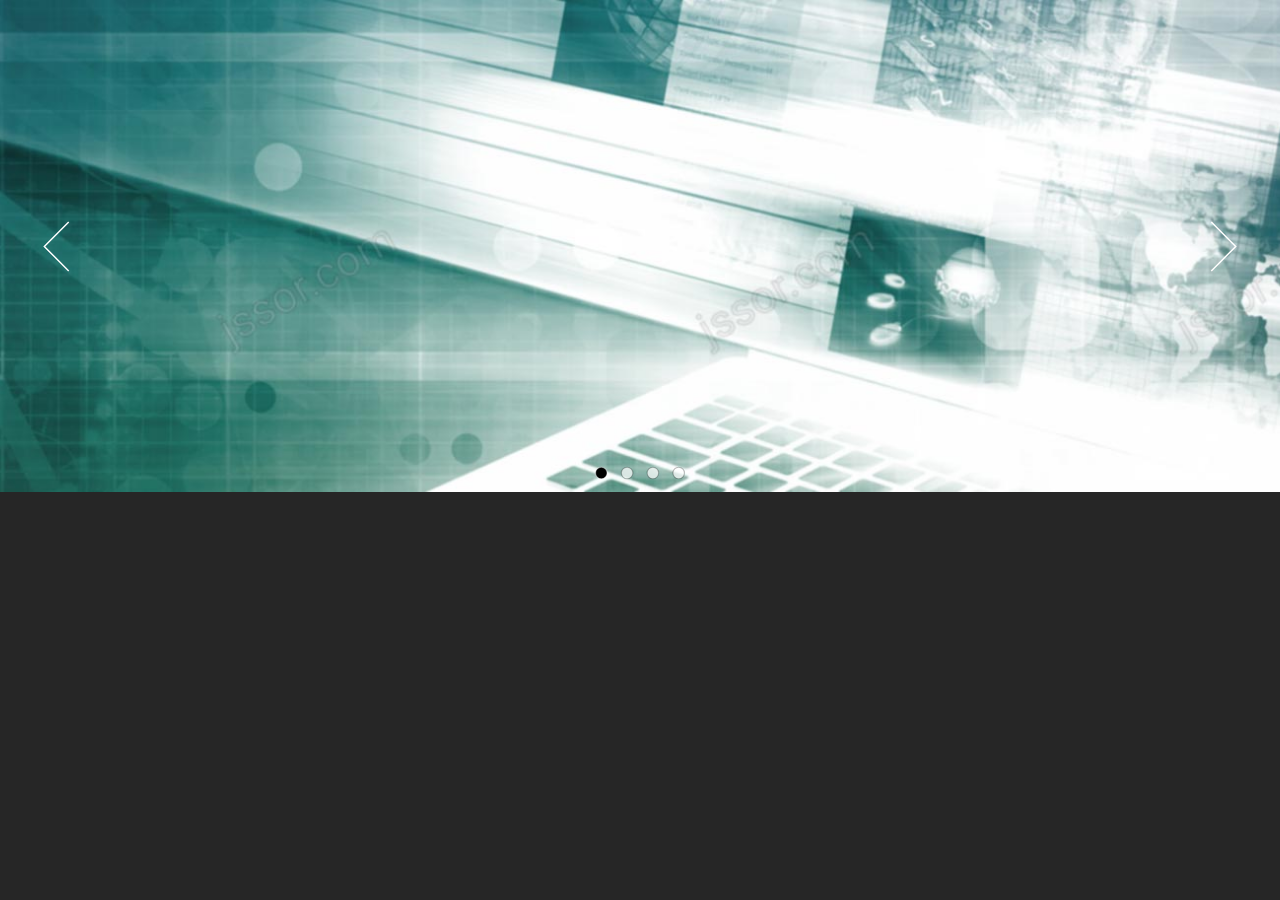
<file: slider-5/demos-jquery/full-width-slider.html>
﻿
<!DOCTYPE html>
<html xmlns="http://www.w3.org/1999/xhtml">
<head>
    <meta name="viewport" content="width=device-width, initial-scale=1" />
    <title>Full Width Slider - Jssor Slider</title>
</head>
<body style="margin:0;padding:0;font-family: -apple-system, BlinkMacSystemFont, 'Segoe UI', Helvetica, Arial, sans-serif, 'Apple Color Emoji', 'Segoe UI Emoji', 'Segoe UI Symbol'; background-color: #262626;">
    
    <!-- #region Jssor Slider Begin -->
    <!-- Generator: Jssor Slider Maker -->
    <!-- Source: https://www.jssor.com -->
    <script type="text/javascript" src="../js/jquery-1.9.1.min.js"></script>
    <script type="text/javascript" src="../js/jssor.slider.min.js"></script>
    <script type="text/javascript">
        jQuery(document).ready(function ($) {

            var jssor_1_options = {
              $AutoPlay: 1,
              $SlideDuration: 800,
              $SlideEasing: $Jease$.$OutQuint,
              $ArrowNavigatorOptions: {
                $Class: $JssorArrowNavigator$
              },
              $BulletNavigatorOptions: {
                $Class: $JssorBulletNavigator$
              }
            };

            var jssor_1_slider = new $JssorSlider$("jssor_1", jssor_1_options);

            /*#region responsive code begin*/

            var MAX_WIDTH = 3000;

            function ScaleSlider() {
                var containerElement = jssor_1_slider.$Elmt.parentNode;
                var containerWidth = containerElement.clientWidth;

                if (containerWidth) {

                    var expectedWidth = Math.min(MAX_WIDTH || containerWidth, containerWidth);

                    jssor_1_slider.$ScaleWidth(expectedWidth);
                }
                else {
                    window.setTimeout(ScaleSlider, 30);
                }
            }

            ScaleSlider();

            $(window).bind("load", ScaleSlider);
            $(window).bind("resize", ScaleSlider);
            $(window).bind("orientationchange", ScaleSlider);
            /*#endregion responsive code end*/
        });
    </script>
    <style>
        /*jssor slider loading skin spin css*/
        .jssorl-009-spin img {
            animation-name: jssorl-009-spin;
            animation-duration: 1.6s;
            animation-iteration-count: infinite;
            animation-timing-function: linear;
        }

        @keyframes jssorl-009-spin {
            from { transform: rotate(0deg); }
            to { transform: rotate(360deg); }
        }
        
        /*jssor slider bullet skin 032 css*/
        .jssorb032 {position:absolute;}
        .jssorb032 .i {position:absolute;cursor:pointer;}
        .jssorb032 .i .b {fill:#fff;fill-opacity:0.7;stroke:#000;stroke-width:1200;stroke-miterlimit:10;stroke-opacity:0.25;}
        .jssorb032 .i:hover .b {fill:#000;fill-opacity:.6;stroke:#fff;stroke-opacity:.35;}
        .jssorb032 .iav .b {fill:#000;fill-opacity:1;stroke:#fff;stroke-opacity:.35;}
        .jssorb032 .i.idn {opacity:.3;}
        
        /*jssor slider arrow skin 051 css*/
        .jssora051 {display:block;position:absolute;cursor:pointer;}
        .jssora051 .a {fill:none;stroke:#fff;stroke-width:360;stroke-miterlimit:10;}
        .jssora051:hover {opacity:.8;}
        .jssora051.jssora051dn {opacity:.5;}
        .jssora051.jssora051ds {opacity:.3;pointer-events:none;}
    </style>
    <div id="jssor_1" style="position:relative;margin:0 auto;top:0px;left:0px;width:1300px;height:500px;overflow:hidden;visibility:hidden;">
        <!-- Loading Screen -->
        <div data-u="loading" class="jssorl-009-spin" style="position:absolute;top:0px;left:0px;width:100%;height:100%;text-align:center;background-color:rgba(0,0,0,0.7);">
            <img style="margin-top:-19px;position:relative;top:50%;width:38px;height:38px;" src="../svg/loading/static-svg/spin.svg" />
        </div>
        <div data-u="slides" style="cursor:default;position:relative;top:0px;left:0px;width:1300px;height:500px;overflow:hidden;">
            <div>
                <img data-u="image" src="../img/gallery/1300x500/001.jpg" />
            </div>
            <div>
                <img data-u="image" src="../img/gallery/1300x500/002.jpg" />
            </div>
            <div>
                <img data-u="image" src="../img/gallery/1300x500/003.jpg" />
                <div style="position:absolute;top:30px;left:30px;width:480px;height:130px;z-index:0;background-color:rgba(255,188,5,0.8);font-size:40px;font-weight:100;color:#000000;line-height:60px;padding:5px;box-sizing:border-box;">TOUCH SWIPE
<br />
                    RESPONSIVE SLIDER
                </div>
                <div style="position:absolute;top:300px;left:30px;width:480px;height:130px;z-index:0;background-color:rgba(255,188,5,0.8);font-size:30px;color:#000000;line-height:38px;padding:5px;box-sizing:border-box;">Build your slider with anything, includes image, svg, text, html, photo, picture content</div>
            </div>
            <div style="background-color:#ff7c28;">
                <div style="position:absolute;top:50px;left:50px;width:450px;height:62px;z-index:0;font-size:16px;color:#000000;line-height:24px;text-align:left;padding:5px;box-sizing:border-box;">Photos in this slider are to demostrate jssor slider,<br />
                    which are not licensed for any other purpose.
                </div>
            </div>
        </div>
        <!-- Bullet Navigator -->
        <div data-u="navigator" class="jssorb032" style="position:absolute;bottom:12px;right:12px;" data-autocenter="1" data-scale="0.5" data-scale-bottom="0.75">
            <div data-u="prototype" class="i" style="width:16px;height:16px;">
                <svg viewBox="0 0 16000 16000" style="position:absolute;top:0;left:0;width:100%;height:100%;">
                    <circle class="b" cx="8000" cy="8000" r="5800"></circle>
                </svg>
            </div>
        </div>
        <!-- Arrow Navigator -->
        <div data-u="arrowleft" class="jssora051" style="width:65px;height:65px;top:0px;left:25px;" data-autocenter="2" data-scale="0.75" data-scale-left="0.75">
            <svg viewBox="0 0 16000 16000" style="position:absolute;top:0;left:0;width:100%;height:100%;">
                <polyline class="a" points="11040,1920 4960,8000 11040,14080 "></polyline>
            </svg>
        </div>
        <div data-u="arrowright" class="jssora051" style="width:65px;height:65px;top:0px;right:25px;" data-autocenter="2" data-scale="0.75" data-scale-right="0.75">
            <svg viewBox="0 0 16000 16000" style="position:absolute;top:0;left:0;width:100%;height:100%;">
                <polyline class="a" points="4960,1920 11040,8000 4960,14080 "></polyline>
            </svg>
        </div>
    </div>
    <!-- #endregion Jssor Slider End -->
</body>
</html>
</file>
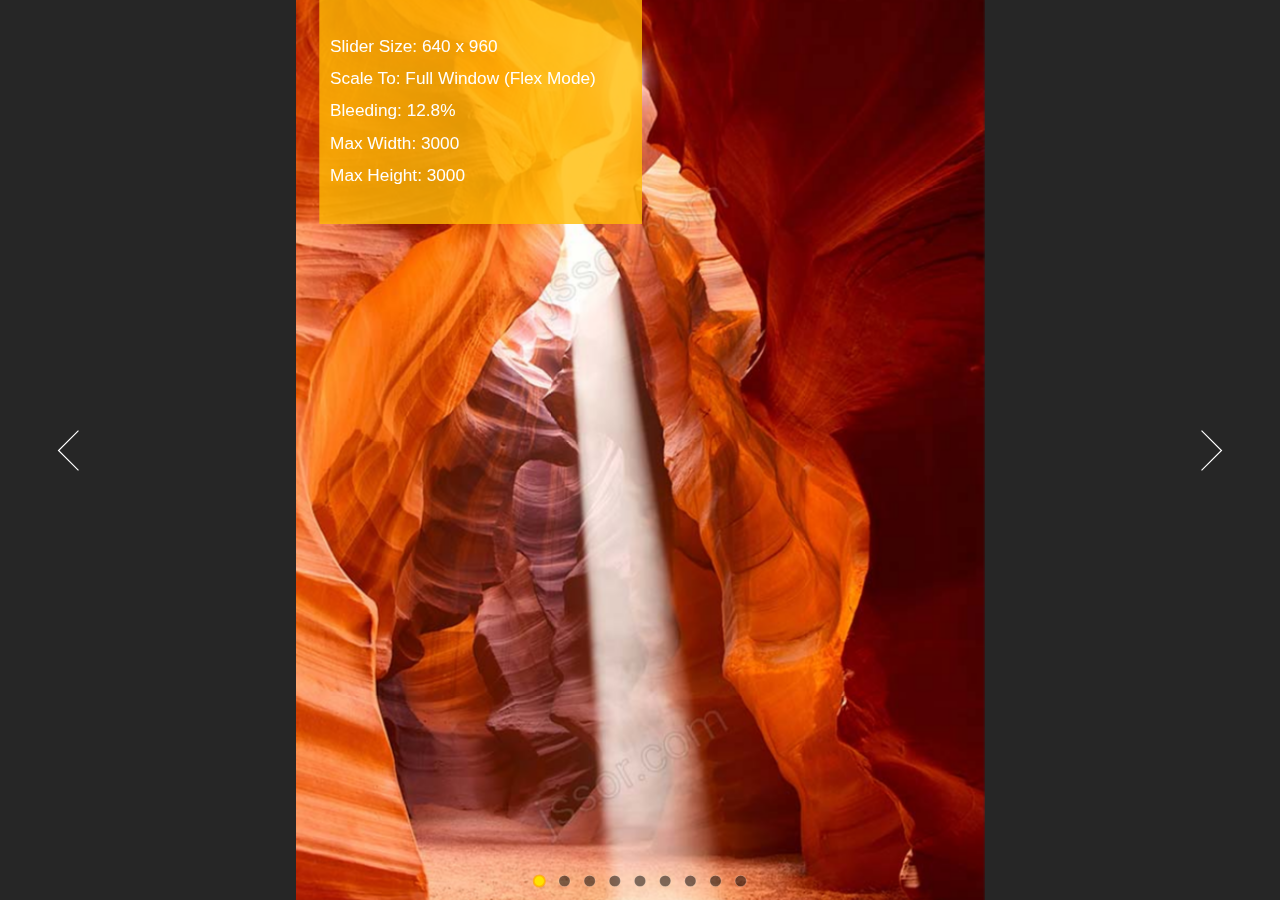
<file: slider-5/demos-jquery/full-window-for-mobile.html>
﻿<!DOCTYPE html>
<html xmlns="http://www.w3.org/1999/xhtml">
<head>
    <meta name="viewport" content="width=device-width, initial-scale=1" />
    <title>Full Window Slider - Mobile - Jssor Slider</title>
</head>
<body style="margin:0;padding:0;font-family: -apple-system, BlinkMacSystemFont, 'Segoe UI', Helvetica, Arial, sans-serif, 'Apple Color Emoji', 'Segoe UI Emoji', 'Segoe UI Symbol'; background-color: #262626;">
    
    <!-- #region Jssor Slider Begin -->
    <!-- Generator: Jssor Slider Maker -->
    <!-- Source: https://www.jssor.com -->
    <script type="text/javascript" src="../js/jquery-1.9.1.min.js"></script>
    <script type="text/javascript" src="../js/jssor.slider.min.js"></script>
    <script type="text/javascript">
        jQuery(document).ready(function ($) {

            var jssor_1_options = {
              $AutoPlay: 0,
              $Idle: 2000,
              $SlideEasing: $Jease$.$InOutSine,
              $DragOrientation: 3,
              $ArrowNavigatorOptions: {
                $Class: $JssorArrowNavigator$
              },
              $BulletNavigatorOptions: {
                $Class: $JssorBulletNavigator$
              }
            };

            var jssor_1_slider = new $JssorSlider$("jssor_1", jssor_1_options);

            //make sure to clear margin of the slider container element
            jssor_1_slider.$Elmt.style.margin = "";

            /*#region responsive code begin*/

            /*
                parameters to scale jssor slider to fill parent container

                MAX_WIDTH
                    prevent slider from scaling too wide
                MAX_HEIGHT
                    prevent slider from scaling too high, default value is original height
                MAX_BLEEDING
                    prevent slider from bleeding outside too much, default value is 1
                    0: contain mode, allow up to 0% to bleed outside, the slider will be all inside parent container
                    1: cover mode, allow up to 100% to bleed outside, the slider will cover full area of parent container
                    0.1: flex mode, allow up to 10% to bleed outside, this is better way to make full window slider, especially for mobile devices
            */

            var MAX_WIDTH = 3000;
            var MAX_HEIGHT = 3000;
            var MAX_BLEEDING = 0.128;

            function ScaleSlider() {
                var containerElement = jssor_1_slider.$Elmt.parentNode;
                var containerWidth = containerElement.clientWidth;

                if (containerWidth) {
                    var originalWidth = jssor_1_slider.$OriginalWidth();
                    var originalHeight = jssor_1_slider.$OriginalHeight();

                    var containerHeight = containerElement.clientHeight || originalHeight;

                    var expectedWidth = Math.min(MAX_WIDTH || containerWidth, containerWidth);
                    var expectedHeight = Math.min(MAX_HEIGHT || containerHeight, containerHeight);

                    //constrain bullets, arrows inside slider area, it's optional, remove it if not necessary
                    //if (MAX_BLEEDING >= 0 && MAX_BLEEDING < 1) {
                    //    var widthRatio = expectedWidth / originalWidth;
                    //    var heightRatio = expectedHeight / originalHeight;
                    //    var maxScaleRatio = Math.max(widthRatio, heightRatio);
                    //    var minScaleRatio = Math.min(widthRatio, heightRatio);

                    //    maxScaleRatio = Math.min(maxScaleRatio / minScaleRatio, 1 / (1 - MAX_BLEEDING)) * minScaleRatio;
                    //    expectedWidth = Math.min(expectedWidth, originalWidth * maxScaleRatio);
                    //    expectedHeight = Math.min(expectedHeight, originalHeight * maxScaleRatio);
                    //}

                    //scale the slider to expected size
                    jssor_1_slider.$ScaleSize(expectedWidth, expectedHeight, MAX_BLEEDING);

                    //position slider at center in vertical orientation
                    jssor_1_slider.$Elmt.style.top = ((containerHeight - expectedHeight) / 2) + "px";

                    //position slider at center in horizontal orientation
                    jssor_1_slider.$Elmt.style.left = ((containerWidth - expectedWidth) / 2) + "px";
                }
                else {
                    window.setTimeout(ScaleSlider, 30);
                }
            }

            function OnOrientationChange() {
                ScaleSlider();
                window.setTimeout(ScaleSlider, 800);
            }

            ScaleSlider();

            $(window).bind("load", ScaleSlider);
            $(window).bind("resize", ScaleSlider);
            $(window).bind("orientationchange", OnOrientationChange);
            /*#endregion responsive code end*/
        });
    </script>
    <style>
        html {
            position:fixed;
            top: 0;
            left: 0;
            width: 100%;
            height: 100%;
            overflow: hidden;
        }

        body {
            position: relative;
            margin: 0;
            padding: 0;
            top: 0;
            left: 0;
            width: 100%;
            height: 100%;
            overflow: hidden;
        }

        /* jssor slider loading skin spin css */
        .jssorl-009-spin img {
            animation-name: jssorl-009-spin;
            animation-duration: 1.6s;
            animation-iteration-count: infinite;
            animation-timing-function: linear;
        }

        @keyframes jssorl-009-spin {
            from {
                transform: rotate(0deg);
            }

            to {
                transform: rotate(360deg);
            }
        }


        .jssorb064 {position:absolute;}
        .jssorb064 .i {position:absolute;cursor:pointer;}
        .jssorb064 .i .b {fill:#000;fill-opacity:.5;stroke:#fff;stroke-width:400;stroke-miterlimit:10;stroke-opacity:0.5;}
        .jssorb064 .i:hover .b {fill-opacity:.8;}
        .jssorb064 .iav .b {fill:#ffe200;fill-opacity:1;stroke:#ffaa00;stroke-opacity:.7;stroke-width:2000;}
        .jssorb064 .iav:hover .b {fill-opacity:.6;}
        .jssorb064 .i.idn {opacity:.3;}

        .jssora051 {display:block;position:absolute;cursor:pointer;}
        .jssora051 .a {fill:none;stroke:#fff;stroke-width:360;stroke-miterlimit:10;}
        .jssora051:hover {opacity:.8;}
        .jssora051.jssora051dn {opacity:.5;}
        .jssora051.jssora051ds {opacity:.3;pointer-events:none;}
    </style>
    <div style="position:relative;top:0;left:0;width:100%;height:100%;overflow:hidden;">
        <div id="jssor_1" style="position:relative;margin:0 auto;top:0px;left:0px;width:640px;height:960px;overflow:hidden;visibility:hidden;">
            <!-- Loading Screen -->
            <div data-u="loading" class="jssorl-009-spin" style="position:absolute;top:0px;left:0px;width:100%;height:100%;text-align:center;background-color:rgba(0,0,0,0.7);">
                <img style="margin-top:-19px;position:relative;top:50%;width:38px;height:38px;" src="../svg/loading/static-svg/spin.svg" />
            </div>
            <div data-u="slides" style="cursor:default;position:relative;top:0px;left:0px;width:640px;height:960px;overflow:hidden;">
                <div>
                    <img data-u="image" src="../img/gallery/640x960/001.jpg" />
                    <div style="position:absolute;top:20px;left:22px;width:300px;height:250px;z-index:0;background-color:rgba(255,188,5,0.8);font-size:16px;color:#ffffff;line-height:30px;text-align:left;padding:10px;box-sizing:border-box;">Layout Settings <br /><br />
                        Slider Size: 640 x 960<br /> 
                        Scale To: Full Window (Flex Mode) <br />
                        Bleeding: 12.8% <br />
                        Max Width: 3000<br />
                        Max Height: 3000
                    </div>
                </div>
                <div>
                    <img data-u="image" src="../img/gallery/640x960/002.jpg" />
                </div>
                <div>
                    <img data-u="image" src="../img/gallery/640x960/003.jpg" />
                </div>
                <div>
                    <img data-u="image" src="../img/gallery/640x960/004.jpg" />
                </div>
                <div>
                    <img data-u="image" src="../img/gallery/640x960/005.jpg" />
                </div>
                <div>
                    <img data-u="image" src="../img/gallery/640x960/006.jpg" />
                </div>
                <div>
                    <img data-u="image" src="../img/gallery/640x960/007.jpg" />
                </div>
                <div>
                    <img data-u="image" src="../img/gallery/640x960/008.jpg" />
                </div>
                <div style="background-color:#ff7c28;">
                    <div style="position:absolute;top:50px;left:50px;width:450px;height:62px;z-index:0;font-size:16px;color:#000000;line-height:24px;text-align:left;padding:5px;box-sizing:border-box;">Photos in this slider are to demostrate jssor slider,<br />
                        which are not licensed for any other purpose.
                    </div>
                </div>
            </div>
            <!-- Bullet Navigator -->
            <div data-u="navigator" class="jssorb064" style="position:absolute;bottom:12px;right:12px;" data-autocenter="1" data-scale="0.5" data-scale-bottom="0.75">
                <div data-u="prototype" class="i" style="width:16px;height:16px;">
                    <svg viewBox="0 0 16000 16000" style="position:absolute;top:0;left:0;width:100%;height:100%;">
                        <circle class="b" cx="8000" cy="8000" r="5800"></circle>
                    </svg>
                </div>
            </div>
            <!-- Arrow Navigator -->
            <div data-u="arrowleft" class="jssora051" style="width:55px;height:55px;top:0px;left:25px;" data-autocenter="2" data-scale="0.75" data-scale-left="0.75">
                <svg viewBox="0 0 16000 16000" style="position:absolute;top:0;left:0;width:100%;height:100%;">
                    <polyline class="a" points="11040,1920 4960,8000 11040,14080 "></polyline>
                </svg>
            </div>
            <div data-u="arrowright" class="jssora051" style="width:55px;height:55px;top:0px;right:25px;" data-autocenter="2" data-scale="0.75" data-scale-right="0.75">
                <svg viewBox="0 0 16000 16000" style="position:absolute;top:0;left:0;width:100%;height:100%;">
                    <polyline class="a" points="4960,1920 11040,8000 4960,14080 "></polyline>
                </svg>
            </div>
        </div>
    </div>
    <!-- #endregion Jssor Slider End -->
</body>
</html>
</file>
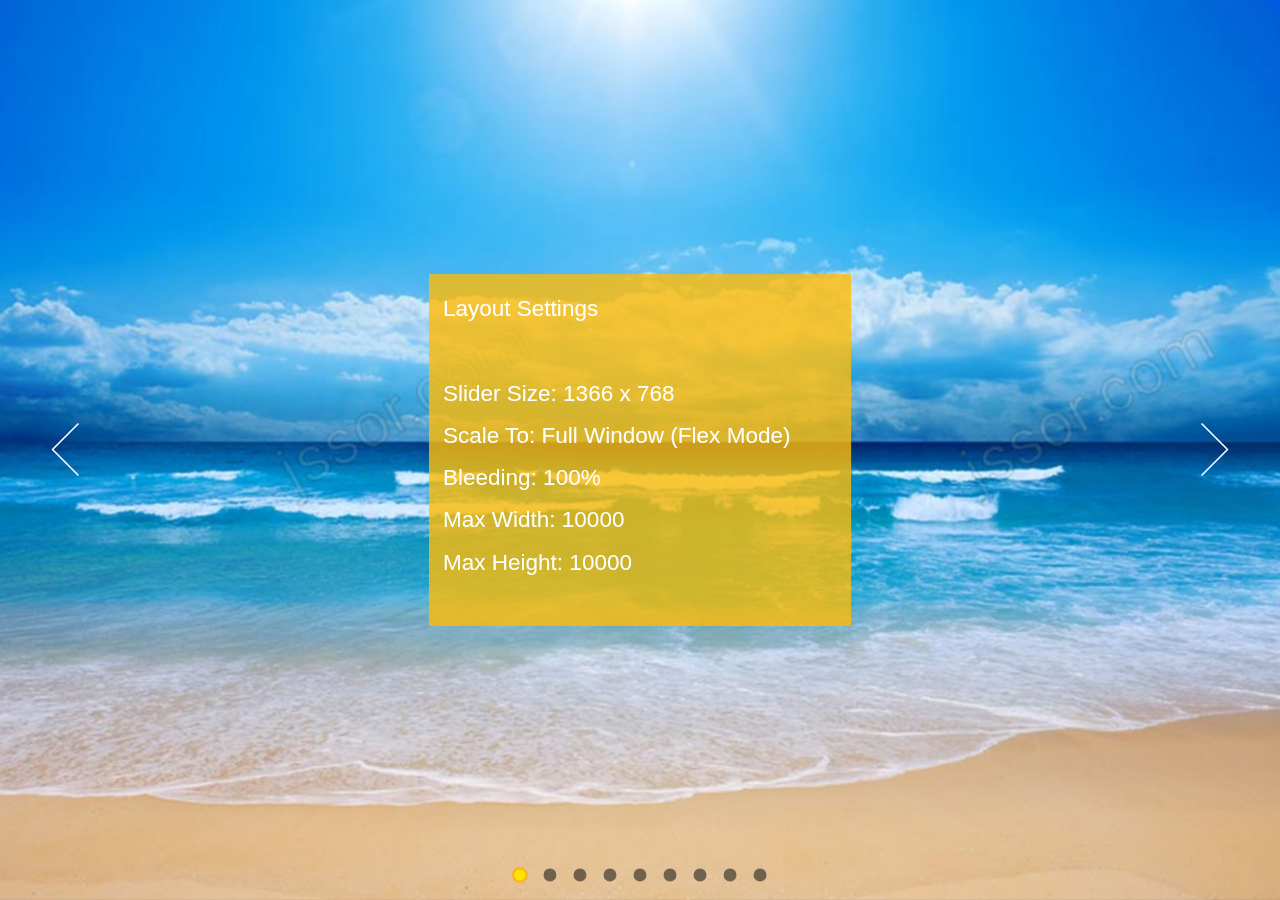
<file: slider-5/demos-jquery/full-window-for-pc.html>
﻿<!DOCTYPE html>
<html xmlns="http://www.w3.org/1999/xhtml">
<head>
    <meta name="viewport" content="width=device-width, initial-scale=1" />
    <title>Full Window Slider - PC - Jssor Slider</title>
</head>
<body style="margin:0;padding:0;font-family: -apple-system, BlinkMacSystemFont, 'Segoe UI', Helvetica, Arial, sans-serif, 'Apple Color Emoji', 'Segoe UI Emoji', 'Segoe UI Symbol'; background-color: #262626;">
    
    <!-- #region Jssor Slider Begin -->
    <!-- Generator: Jssor Slider Maker -->
    <!-- Source: https://www.jssor.com -->
    <script type="text/javascript" src="../js/jquery-1.9.1.min.js"></script>
    <script type="text/javascript" src="../js/jssor.slider.min.js"></script>
    <script type="text/javascript">
        jQuery(document).ready(function ($) {

            var jssor_1_options = {
              $AutoPlay: 0,
              $Idle: 2000,
              $SlideEasing: $Jease$.$InOutSine,
              $DragOrientation: 3,
              $ArrowNavigatorOptions: {
                $Class: $JssorArrowNavigator$
              },
              $BulletNavigatorOptions: {
                $Class: $JssorBulletNavigator$
              }
            };

            var jssor_1_slider = new $JssorSlider$("jssor_1", jssor_1_options);

            //make sure to clear margin of the slider container element
            jssor_1_slider.$Elmt.style.margin = "";

            /*#region responsive code begin*/

            /*
                parameters to scale jssor slider to fill a container

                MAX_WIDTH
                    prevent slider from scaling too wide
                MAX_HEIGHT
                    prevent slider from scaling too high, default value is original height
                MAX_BLEEDING
                    prevent slider from bleeding outside too much, default value is 1
                    0: contain mode, allow up to 0% to bleed outside, the slider will be all inside container
                    1: cover mode, allow up to 100% to bleed outside, the slider will cover full area of container
                    0.1: flex mode, allow up to 10% to bleed outside, this is better way to make full window slider, especially for mobile devices
            */

            var MAX_WIDTH = 10000;
            var MAX_HEIGHT = 10000;
            var MAX_BLEEDING = 1;

            function ScaleSlider() {
                var containerElement = jssor_1_slider.$Elmt.parentNode;
                var containerWidth = containerElement.clientWidth;

                if (containerWidth) {
                    var originalWidth = jssor_1_slider.$OriginalWidth();
                    var originalHeight = jssor_1_slider.$OriginalHeight();

                    var containerHeight = containerElement.clientHeight || originalHeight;

                    var expectedWidth = Math.min(MAX_WIDTH || containerWidth, containerWidth);
                    var expectedHeight = Math.min(MAX_HEIGHT || containerHeight, containerHeight);

                    //constrain bullets, arrows inside slider area, it's optional, remove it if not necessary
                    //if (MAX_BLEEDING >= 0 && MAX_BLEEDING < 1) {
                    //    var widthRatio = expectedWidth / originalWidth;
                    //    var heightRatio = expectedHeight / originalHeight;
                    //    var maxScaleRatio = Math.max(widthRatio, heightRatio);
                    //    var minScaleRatio = Math.min(widthRatio, heightRatio);

                    //    maxScaleRatio = Math.min(maxScaleRatio / minScaleRatio, 1 / (1 - MAX_BLEEDING)) * minScaleRatio;
                    //    expectedWidth = Math.min(expectedWidth, originalWidth * maxScaleRatio);
                    //    expectedHeight = Math.min(expectedHeight, originalHeight * maxScaleRatio);
                    //}

                    //scale the slider to expected size
                    jssor_1_slider.$ScaleSize(expectedWidth, expectedHeight, MAX_BLEEDING);

                    //position slider at center in vertical orientation
                    jssor_1_slider.$Elmt.style.top = ((containerHeight - expectedHeight) / 2) + "px";

                    //position slider at center in horizontal orientation
                    jssor_1_slider.$Elmt.style.left = ((containerWidth - expectedWidth) / 2) + "px";
                }
                else {
                    window.setTimeout(ScaleSlider, 30);
                }
            }

            function OnOrientationChange() {
                ScaleSlider();
                window.setTimeout(ScaleSlider, 800);
            }

            ScaleSlider();

            $(window).bind("load", ScaleSlider);
            $(window).bind("resize", ScaleSlider);
            $(window).bind("orientationchange", OnOrientationChange);
            /*#endregion responsive code end*/
        });
    </script>
    <style>
        html, body {
            position:absolute;
            margin: 0;
            padding: 0;
            top: 0;
            left: 0;
            width: 100%;
            height: 100%;
        }


        /* jssor slider loading skin spin css */
        .jssorl-009-spin img {
            animation-name: jssorl-009-spin;
            animation-duration: 1.6s;
            animation-iteration-count: infinite;
            animation-timing-function: linear;
        }

        @keyframes jssorl-009-spin {
            from {
                transform: rotate(0deg);
            }

            to {
                transform: rotate(360deg);
            }
        }


        .jssorb064 {position:absolute;}
        .jssorb064 .i {position:absolute;cursor:pointer;}
        .jssorb064 .i .b {fill:#000;fill-opacity:.5;stroke:#fff;stroke-width:400;stroke-miterlimit:10;stroke-opacity:0.5;}
        .jssorb064 .i:hover .b {fill-opacity:.8;}
        .jssorb064 .iav .b {fill:#ffe200;fill-opacity:1;stroke:#ffaa00;stroke-opacity:.7;stroke-width:2000;}
        .jssorb064 .iav:hover .b {fill-opacity:.6;}
        .jssorb064 .i.idn {opacity:.3;}

        .jssora051 {display:block;position:absolute;cursor:pointer;}
        .jssora051 .a {fill:none;stroke:#fff;stroke-width:360;stroke-miterlimit:10;}
        .jssora051:hover {opacity:.8;}
        .jssora051.jssora051dn {opacity:.5;}
        .jssora051.jssora051ds {opacity:.3;pointer-events:none;}
    </style>
    <div style="position:relative;top:0;left:0;width:100%;height:100%;overflow:hidden;">
        <div id="jssor_1" style="position:relative;margin:0 auto;top:0px;left:0px;width:960px;height:640px;overflow:hidden;visibility:hidden;">
            <!-- Loading Screen -->
            <div data-u="loading" class="jssorl-009-spin" style="position:absolute;top:0px;left:0px;width:100%;height:100%;text-align:center;background-color:rgba(0,0,0,0.7);">
                <img style="margin-top:-19px;position:relative;top:50%;width:38px;height:38px;" src="../svg/loading/static-svg/spin.svg" />
            </div>
            <div data-u="slides" style="cursor:default;position:relative;top:0px;left:0px;width:960px;height:640px;overflow:hidden;">
                <div>
                    <img data-u="image" src="../img/gallery/960x640/001.jpg" />
                    <div style="position:absolute;top:195px;left:330px;width:300px;height:250px;z-index:0;background-color:rgba(255,188,5,0.8);font-size:16px;color:#ffffff;line-height:30px;text-align:left;padding:10px;box-sizing:border-box;">Layout Settings <br /><br />
                        Slider Size: 1366 x 768<br />
                        Scale To: Full Window (Flex Mode) <br />
                        Bleeding: 100% <br />
                        Max Width: 10000<br />
                        Max Height: 10000
                    </div>
                </div>
                <div>
                    <img data-u="image" src="../img/gallery/960x640/002.jpg" />
                </div>
                <div>
                    <img data-u="image" src="../img/gallery/960x640/003.jpg" />
                </div>
                <div>
                    <img data-u="image" src="../img/gallery/960x640/004.jpg" />
                </div>
                <div>
                    <img data-u="image" src="../img/gallery/960x640/005.jpg" />
                </div>
                <div>
                    <img data-u="image" src="../img/gallery/960x640/006.jpg" />
                </div>
                <div>
                    <img data-u="image" src="../img/gallery/960x640/007.jpg" />
                </div>
                <div>
                    <img data-u="image" src="../img/gallery/960x640/008.jpg" />
                </div>
                <div style="background-color:#ff7c28;">
                    <div style="position:absolute;top:50px;left:50px;width:450px;height:62px;z-index:0;font-size:16px;color:#000000;line-height:24px;text-align:left;padding:5px;box-sizing:border-box;">Photos in this slider are to demostrate jssor slider,<br />
                        which are not licensed for any other purpose.
                    </div>
                </div>
            </div>
            <!-- Bullet Navigator -->
            <div data-u="navigator" class="jssorb064" style="position:absolute;bottom:12px;right:12px;" data-autocenter="1" data-scale="0.5" data-scale-bottom="0.75">
                <div data-u="prototype" class="i" style="width:16px;height:16px;">
                    <svg viewBox="0 0 16000 16000" style="position:absolute;top:0;left:0;width:100%;height:100%;">
                        <circle class="b" cx="8000" cy="8000" r="5800"></circle>
                    </svg>
                </div>
            </div>
            <!-- Arrow Navigator -->
            <div data-u="arrowleft" class="jssora051" style="width:55px;height:55px;top:0px;left:25px;" data-autocenter="2" data-scale="0.75" data-scale-left="0.75">
                <svg viewBox="0 0 16000 16000" style="position:absolute;top:0;left:0;width:100%;height:100%;">
                    <polyline class="a" points="11040,1920 4960,8000 11040,14080 "></polyline>
                </svg>
            </div>
            <div data-u="arrowright" class="jssora051" style="width:55px;height:55px;top:0px;right:25px;" data-autocenter="2" data-scale="0.75" data-scale-right="0.75">
                <svg viewBox="0 0 16000 16000" style="position:absolute;top:0;left:0;width:100%;height:100%;">
                    <polyline class="a" points="4960,1920 11040,8000 4960,14080 "></polyline>
                </svg>
            </div>
        </div>
    </div>
    <!-- #endregion Jssor Slider End -->
</body>
</html>
</file>
<file: slider-8/style.css>
body{
  margin: 0;
  padding: 0;
  background: #34495e;
}
.slidershow{
  width: 700px;
  height: 400px;
  overflow: hidden;
}
.middle{
  position: absolute;
  top: 50%;
  left: 50%;
  transform: translate(-50%,-50%);
}
.navigation{
  position: absolute;
  bottom: 20px;
  left: 50%;
  transform: translateX(-50%);
  display: flex;
}
.bar{
  width: 50px;
  height: 10px;
  border: 2px solid #fff;
  margin: 6px;
  cursor: pointer;
  transition: 0.4s;
}
.bar:hover{
  background: #fff;
}

input[name="r"]{
    position: absolute;
    visibility: hidden;
}

.slides{
  width: 500%;
  height: 100%;
  display: flex;
}

.slide{
  width: 20%;
  transition: 0.6s;
}
.slide img{
  width: 100%;
  height: 100%;
}

#r1:checked ~ .s1{
  margin-left: 0;
}
#r2:checked ~ .s1{
  margin-left: -20%;
}
#r3:checked ~ .s1{
  margin-left: -40%;
}
#r4:checked ~ .s1{
  margin-left: -60%;
}
#r5:checked ~ .s1{
  margin-left: -80%;
}
</file>
<file: slider-9/style.css>
@import url('https://fonts.googleapis.com/css2?family=Poppins:ital,wght@0,200;0,300;0,400;0,500;0,600;0,700;0,800;1,300;1,400;1,500;1,600;1,700;1,800&display=swap');

*{
    margin: 0;
    padding: 0;
    box-sizing: border-box;
    font-family: 'Poppins', sans-serif;
}

body{
    background: #111;
}

header{
    position: fixed;
    top: 0;
    left: 0;
    width: 100%;
    padding: 30px 100px;
    display: flex;
    justify-content: space-between;
    align-items: center;
    z-index: 10000;
}

header .logo{
    font-size: 2em;
    color: #fff;
    font-weight: 700;
    text-decoration: none;
    text-transform: uppercase;
    letter-spacing: 2px;
}

header .toggle{
    position: relative;
    width: 30px;
    height: 30px;
    background: url(./img/menu.png);
    background-position: center;
    background-repeat: no-repeat;
    background-size: 30px;
    cursor: pointer;
    z-index: 3;
}

.slider{
    position: relative;
    width: 100%;
    min-height: 100vh;
    display: flex;
    justify-content: center;
    align-items: flex-end;
    background: #000;
}

.slider .imgBx{
    position: absolute;
    top: 0;
    left: 0;
    width: 100%;
    height: 100%;
    padding: 100px;
    display: flex;
    justify-content: center;
    align-items: center;
    transition: 0.5s;
    transition-delay: 0.2s;
    z-index: 1;
    clip-path: circle(0px at center);
}

.slider .imgBx::before{
    content: '';
    position: absolute;
    top: 0;
    left: 0;
    width: 100%;
    height: 100%;
    background: rgba(0,0,0,0.6);
    z-index: 2;
}

.slider input[type="radio"]:checked + .imgBx{
    z-index: 10;
    clip-path: circle(1000px at center);
    transition-delay: 0.75s;
}

.slider .imgBx img{
    position: absolute;
    top: 0;
    left: 0;
    width: 100%;
    height: 100%;
    object-fit: cover;
}

.slider .imgBx .content{
    position: relative;
    text-align: center;
    max-width: 800px;
    z-index: 3;
}

.slider .imgBx .content h2{
    font-size: 6em;
    line-height: 1em;
    color: #fff;
}

.slider .imgBx .content p{
    font-size: 1.1em;
    color: #fff;
}

.slider .imgBx .content a{
    position: relative;
    display: inline-block;
    background: #fff;
    padding: 10px 30px;
    color: #111;
    font-weight: 500;
    margin-top: 20px;
    text-decoration: none;
}

.slider input[type="radio"]{
    position: relative;
    z-index: 1000;
    margin: 5px;
    margin-bottom: 40px;
    outline: none;
    cursor: pointer;
}

@media screen and (max-width: 768px){
    header{
        padding: 20px 40px;
    }
    .slider .imgBx{
        padding: 40px;
    }
    .slider .imgBx .content h2{
        font-size: 3em;
    }
    .slider .imgBx .content p{
        font-size: 1em;
        color: #fff;
        margin-top: 10px;
    }
}
</file>
